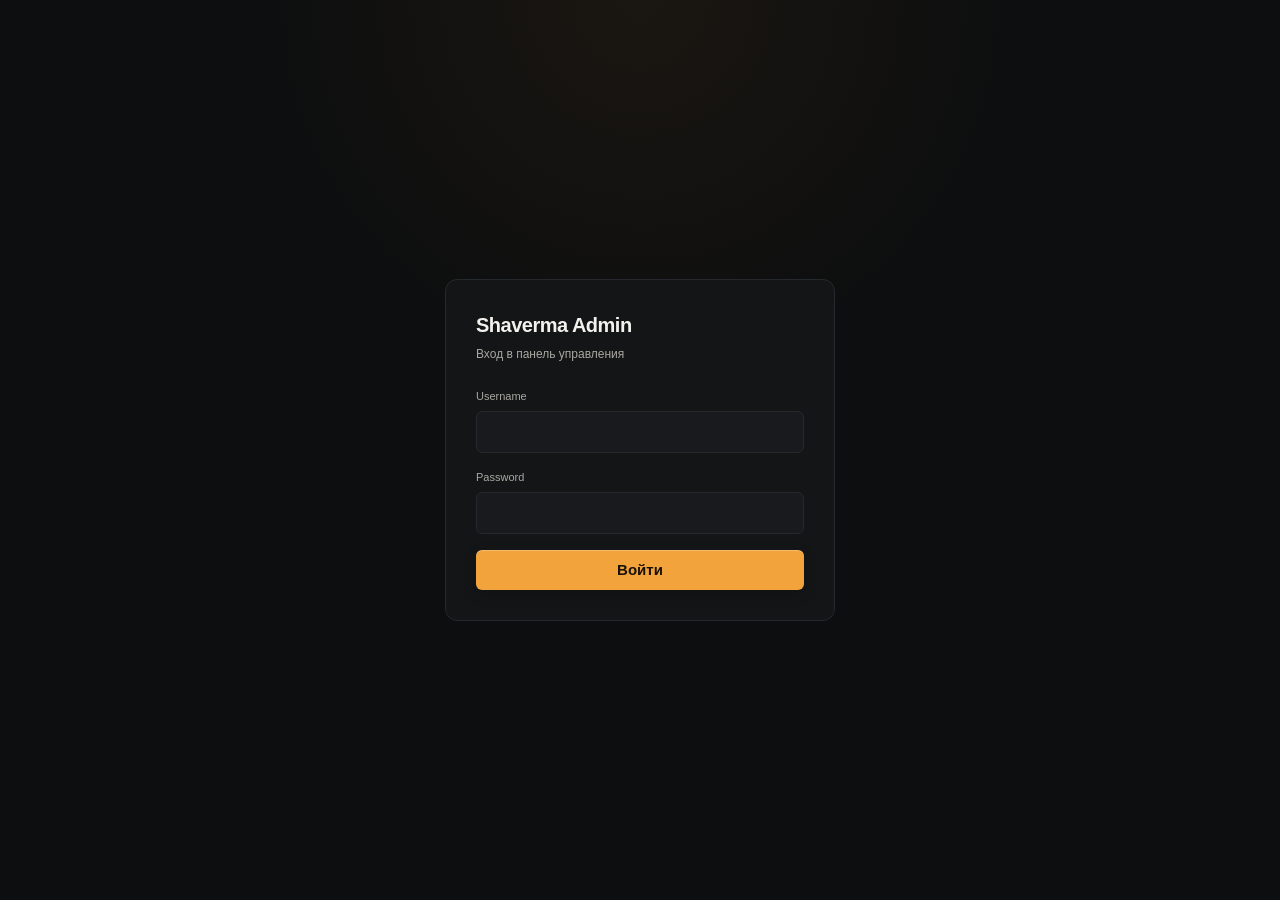
<file: frontend/index.html>
<!doctype html>
<html lang="ru">
<head>
  <meta charset="utf-8" />
  <meta name="viewport" content="width=device-width, initial-scale=1" />
  <meta name="color-scheme" content="dark" />
  <title>Shaverma Admin — Обзор</title>
  <link rel="stylesheet" href="css/style.css" />
</head>
<body class="app-body">
  <a class="skip-link" href="#main-content">Перейти к содержимому</a>

  <div class="app-shell">
    <button class="sidebar-backdrop" id="sidebar-backdrop" type="button" aria-label="Закрыть меню"></button>

    <aside class="sidebar" id="app-sidebar" aria-label="Основная навигация">
      <div class="brand">
        <span class="brand-mark" aria-hidden="true">S</span>
        <span class="brand-copy">
          <strong>Shaverma</strong>
          <span>Control center</span>
        </span>
      </div>

      <nav class="sidebar-nav">
        <p class="nav-label">Управление</p>
        <a class="nav-item active" href="index.html" aria-current="page">
          <span data-icon="dashboard"></span>
          <span class="nav-text">Обзор</span>
        </a>
        <a class="nav-item" href="business.html">
          <span data-icon="chart"></span>
          <span class="nav-text">Бизнес</span>
        </a>
        <a class="nav-item" href="#services-section">
          <span data-icon="store"></span>
          <span class="nav-text">Заведения</span>
        </a>
        <a class="nav-item" href="new-service.html">
          <span data-icon="plus"></span>
          <span class="nav-text">Новое заведение</span>
        </a>

        <p class="nav-label nav-label-secondary">Система</p>
        <span class="nav-item disabled" aria-disabled="true" title="Backend хранит аудит, но пока не предоставляет endpoint для чтения">
          <span data-icon="terminal"></span>
          <span class="nav-text">Журнал действий</span>
          <span class="nav-soon">Скоро</span>
        </span>
      </nav>

      <div class="sidebar-footer">
        <div class="environment-row">
          <span class="environment-dot" aria-hidden="true"></span>
          <span class="nav-text" id="environment-label">Рабочий контур</span>
        </div>
        <div class="account-row">
          <span class="avatar" aria-hidden="true">A</span>
          <span class="account-copy nav-text">
            <strong id="current-username">…</strong>
            <span>Администратор</span>
          </span>
          <button class="icon-button" id="logout-button" type="button" aria-label="Выйти">
            <span data-icon="logOut"></span>
          </button>
        </div>
      </div>
    </aside>

    <main class="app-main" id="main-content">
      <header class="page-header">
        <div class="page-heading-row">
          <button class="icon-button mobile-menu-button" id="mobile-menu-button" type="button" aria-label="Открыть меню" aria-controls="app-sidebar" aria-expanded="false">
            <span data-icon="menu"></span>
          </button>
          <div class="page-heading">
            <p class="eyebrow">Операционный центр</p>
            <h1>Обзор заведений</h1>
            <p>Состояние управляемых сервисов и быстрые инфраструктурные действия.</p>
          </div>
        </div>
        <div class="header-actions">
          <button class="button secondary" id="refresh-button" type="button">
            <span data-icon="refresh"></span>
            Обновить
          </button>
          <button class="button secondary" id="check-all-button" type="button" title="Проверить статус systemd-служб всех сервисов">
            <span data-icon="server"></span>
            Проверить службы
          </button>
          <a class="button primary" href="new-service.html">
            <span data-icon="plus"></span>
            Новое заведение
          </a>
        </div>
      </header>

      <div class="alert error-alert hidden" id="app-error" role="alert">
        <span class="alert-icon" data-icon="alert"></span>
        <div>
          <strong>Не удалось загрузить данные</strong>
          <p id="app-error-message"></p>
        </div>
        <button class="button ghost compact" id="error-retry-button" type="button">Повторить</button>
      </div>

      <section class="metrics-grid" aria-label="Сводка по заведениям">
        <article class="metric-card reveal-item">
          <div class="metric-topline">
            <span class="metric-icon" data-icon="store"></span>
            <span class="metric-context">В управлении</span>
          </div>
          <strong class="metric-value skeleton-text" id="metric-total">—</strong>
          <p>Всего сервисов с настроенным <code>system_name</code></p>
        </article>
        <article class="metric-card reveal-item">
          <div class="metric-topline">
            <span class="metric-icon success" data-icon="activity"></span>
            <span class="metric-context">По данным БД</span>
          </div>
          <strong class="metric-value skeleton-text" id="metric-active">—</strong>
          <p>Отмечены как активные</p>
        </article>
        <article class="metric-card reveal-item">
          <div class="metric-topline">
            <span class="metric-icon neutral" data-icon="power"></span>
            <span class="metric-context">Остановлены</span>
          </div>
          <strong class="metric-value skeleton-text" id="metric-inactive">—</strong>
          <p>Неактивны или остановлены</p>
        </article>
        <article class="metric-card reveal-item">
          <div class="metric-topline">
            <span class="metric-icon warning" data-icon="alert"></span>
            <span class="metric-context">Требуют внимания</span>
          </div>
          <strong class="metric-value skeleton-text" id="metric-unchecked">—</strong>
          <p>Live-статус ещё не проверен</p>
        </article>
      </section>

      <section class="overview-grid">
        <article class="panel distribution-panel reveal-item">
          <div class="panel-heading">
            <div>
              <p class="eyebrow">Распределение</p>
              <h2>Операционное состояние</h2>
            </div>
            <span class="panel-meta" id="distribution-total">0 сервисов</span>
          </div>
          <div class="distribution-track" aria-hidden="true">
            <span class="distribution-active" id="distribution-active-bar"></span>
            <span class="distribution-inactive" id="distribution-inactive-bar"></span>
          </div>
          <div class="distribution-legend">
            <div>
              <span class="legend-dot active"></span>
              <span>Активны</span>
              <strong id="distribution-active-count">0</strong>
            </div>
            <div>
              <span class="legend-dot inactive"></span>
              <span>Остановлены</span>
              <strong id="distribution-inactive-count">0</strong>
            </div>
          </div>
        </article>

        <article class="panel readiness-panel reveal-item">
          <div class="panel-heading">
            <div>
              <p class="eyebrow">Контур управления</p>
              <h2>Готовность инфраструктуры</h2>
            </div>
            <span class="metric-icon" data-icon="server"></span>
          </div>
          <dl class="readiness-list">
            <div>
              <dt>Валидные systemd-юниты</dt>
              <dd id="readiness-valid-units">—</dd>
            </div>
            <div>
              <dt>Статус проверен в сессии</dt>
              <dd id="readiness-checked">—</dd>
            </div>
            <div>
              <dt>Некорректные идентификаторы</dt>
              <dd id="readiness-invalid-units">—</dd>
            </div>
          </dl>
        </article>
      </section>

      <section class="panel services-panel reveal-item" id="services-section">
        <div class="section-toolbar">
          <div>
            <p class="eyebrow">Управляемые контуры</p>
            <div class="section-title-line">
              <h2>Заведения</h2>
              <span class="count-chip" id="services-count">0</span>
            </div>
          </div>
          <div class="table-filters" aria-label="Фильтры заведений">
            <label class="search-field">
              <span class="sr-only">Поиск заведений</span>
              <span data-icon="search"></span>
              <input id="service-search" type="search" placeholder="Название или system_name" autocomplete="off" />
            </label>
            <label class="select-field">
              <span class="sr-only">Фильтр по статусу</span>
              <select id="status-filter">
                <option value="all">Все состояния</option>
                <option value="active">Активные</option>
                <option value="inactive">Остановленные</option>
                <option value="unchecked">Не проверены</option>
              </select>
              <span data-icon="chevronDown"></span>
            </label>
          </div>
        </div>

        <div class="table-state" id="services-loading" aria-live="polite">
          <div class="table-skeleton-row"></div>
          <div class="table-skeleton-row"></div>
          <div class="table-skeleton-row"></div>
        </div>

        <div class="empty-state hidden" id="services-empty">
          <span class="empty-icon" data-icon="store"></span>
          <h3>Заведений пока нет</h3>
          <p id="services-empty-copy">Создайте первый сервис, чтобы начать управление.</p>
          <a class="button secondary" href="new-service.html">Добавить заведение</a>
        </div>

        <div class="table-wrap hidden" id="services-table-wrap">
          <table class="data-table" id="services-table">
            <thead>
              <tr>
                <th scope="col">Заведение</th>
                <th scope="col">Системное имя</th>
                <th scope="col">Systemd-юнит</th>
                <th scope="col">Состояние</th>
                <th scope="col"><span class="sr-only">Действия</span></th>
              </tr>
            </thead>
            <tbody id="services-body"></tbody>
          </table>
          <p class="table-scroll-hint" aria-hidden="true">Проведите влево, чтобы увидеть действия</p>
        </div>
        <div class="mobile-services-list hidden" id="mobile-services-list" aria-label="Список заведений"></div>
      </section>
    </main>
  </div>

  <dialog class="app-dialog" id="action-dialog" aria-labelledby="dialog-title" aria-describedby="dialog-copy">
    <form method="dialog">
      <div class="dialog-icon" data-icon="power"></div>
      <div class="dialog-content">
        <p class="eyebrow">Подтверждение действия</p>
        <h2 id="dialog-title">Остановить сервис?</h2>
        <p id="dialog-copy">Сервис перестанет отвечать до следующего запуска.</p>
      </div>
      <div class="dialog-actions">
        <button class="button secondary" type="submit" value="cancel">Отмена</button>
        <button class="button danger" id="dialog-confirm-button" type="submit" value="confirm">Остановить</button>
      </div>
    </form>
  </dialog>

  <script src="js/local-demo.js"></script>
  <script src="js/config.js"></script>
  <script src="js/icons.js"></script>
  <script src="js/app.js"></script>
</body>
</html>
</file>
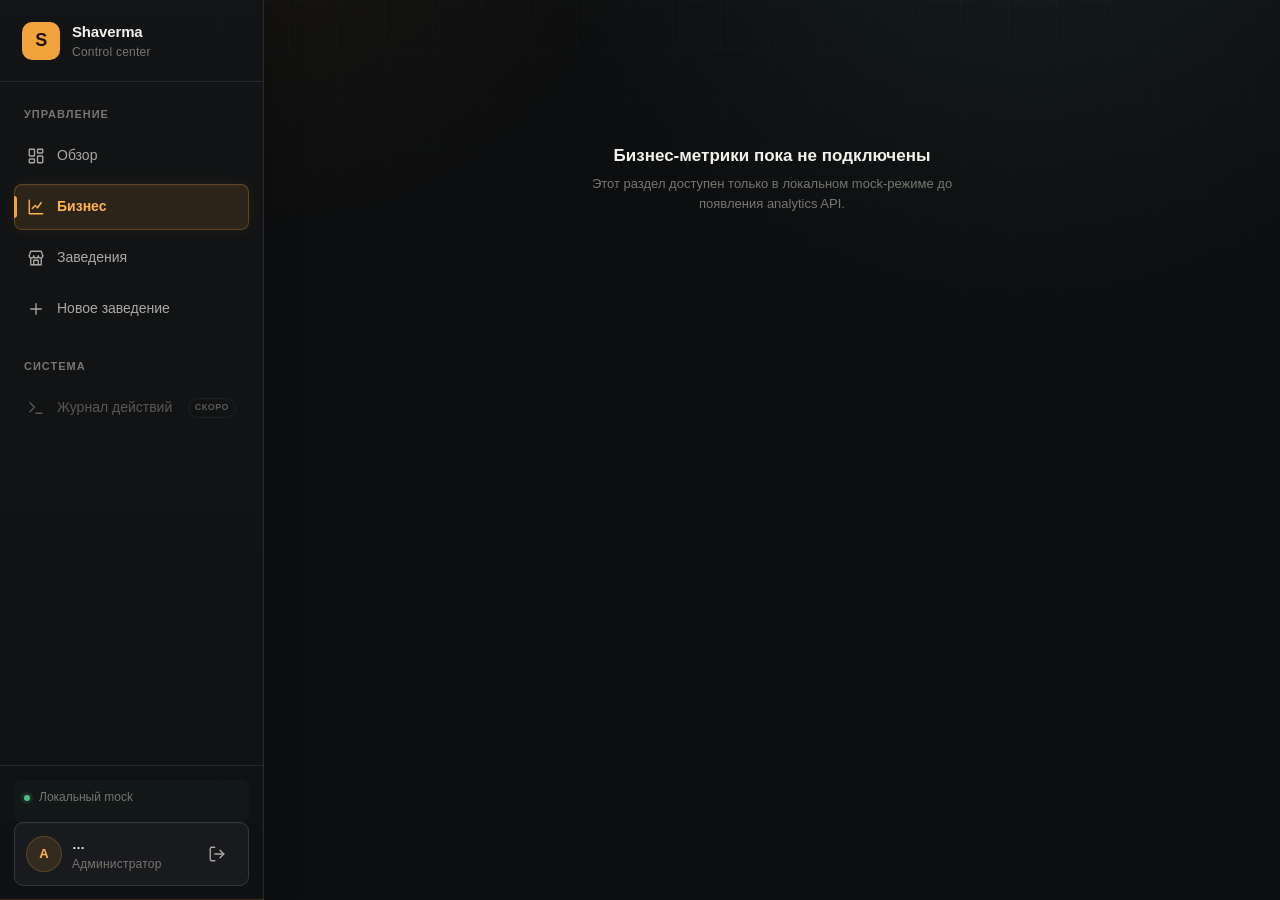
<file: frontend/business.html>
<!doctype html>
<html lang="ru">
<head>
  <meta charset="utf-8" />
  <meta name="viewport" content="width=device-width, initial-scale=1" />
  <meta name="color-scheme" content="dark" />
  <title>Shaverma Admin — Бизнес</title>
  <link rel="stylesheet" href="css/style.css" />
</head>
<body class="app-body business-body">
  <a class="skip-link" href="#main-content">Перейти к содержимому</a>
  <div class="app-shell">
    <button class="sidebar-backdrop" id="sidebar-backdrop" type="button" aria-label="Закрыть меню"></button>
    <aside class="sidebar" id="app-sidebar" aria-label="Основная навигация">
      <div class="brand"><span class="brand-mark" aria-hidden="true">S</span><span class="brand-copy"><strong>Shaverma</strong><span>Control center</span></span></div>
      <nav class="sidebar-nav">
        <p class="nav-label">Управление</p>
        <a class="nav-item" href="index.html"><span data-icon="dashboard"></span><span class="nav-text">Обзор</span></a>
        <a class="nav-item active" href="business.html" aria-current="page"><span data-icon="chart"></span><span class="nav-text">Бизнес</span></a>
        <a class="nav-item" href="index.html#services-section"><span data-icon="store"></span><span class="nav-text">Заведения</span></a>
        <a class="nav-item" href="new-service.html"><span data-icon="plus"></span><span class="nav-text">Новое заведение</span></a>
        <p class="nav-label nav-label-secondary">Система</p>
        <span class="nav-item disabled" aria-disabled="true" title="Появится с endpoint для чтения аудита"><span data-icon="terminal"></span><span class="nav-text">Журнал действий</span><span class="nav-soon">Скоро</span></span>
      </nav>
      <div class="sidebar-footer"><div class="environment-row"><span class="environment-dot" aria-hidden="true"></span><span class="nav-text">Локальный mock</span></div><div class="account-row"><span class="avatar" aria-hidden="true">A</span><span class="account-copy nav-text"><strong id="current-username">…</strong><span>Администратор</span></span><button class="icon-button" id="logout-button" type="button" aria-label="Выйти"><span data-icon="logOut"></span></button></div></div>
    </aside>

    <main class="app-main business-main" id="main-content">
      <header class="page-header business-header">
        <div class="page-heading-row"><button class="icon-button mobile-menu-button" id="mobile-menu-button" type="button" aria-label="Открыть меню" aria-controls="app-sidebar" aria-expanded="false"><span data-icon="menu"></span></button><div class="page-heading"><p class="eyebrow">Клиентский мониторинг</p><h1>Эффективность точек клиентов</h1><p>Сравнивайте оборот, поток заказов и доставки по заведениям клиентов. Это техническая аналитика, а не выручка Shaverma.</p></div></div>
        <span class="demo-badge"><span></span>Локальный mock · данные клиентов</span>
      </header>

      <section class="business-filters panel" aria-label="Фильтры бизнес-показателей">
        <div class="period-switch" role="group" aria-label="Период">
          <button class="is-active" type="button" data-period="today">Сегодня</button>
          <button type="button" data-period="week">Неделя</button>
          <button type="button" data-period="month">Месяц</button>
        </div>
        <label class="select-field business-store-filter"><span class="sr-only">Клиентская точка</span><select id="business-store"><option value="all">Все клиентские точки</option></select><span data-icon="chevronDown"></span></label>
      </section>

      <section class="business-kpis" aria-label="Главные показатели">
        <article class="business-kpi orders"><span class="business-kpi-icon" data-icon="activity"></span><p>Заказов</p><strong id="metric-orders">—</strong><small id="metric-orders-note">За выбранный период</small></article>
        <article class="business-kpi turnover"><span class="business-kpi-icon" data-icon="chart"></span><p>Оборот клиентов</p><strong id="metric-turnover">—</strong><small id="metric-turnover-note">Не является нашей выручкой</small></article>
        <article class="business-kpi active"><span class="business-kpi-icon" data-icon="power"></span><p>Активных</p><strong id="metric-active-orders">—</strong><small>Заказов в работе сейчас</small></article>
        <article class="business-kpi average"><span class="business-kpi-icon" data-icon="store"></span><p>Средний чек точки</p><strong id="metric-average-check">—</strong><small>По заказам за период</small></article>
      </section>

      <section class="business-grid-top">
        <article class="panel business-chart-panel"><div class="business-panel-heading"><div><p class="eyebrow">Динамика</p><h2>Оборот клиентских точек</h2></div><strong id="turnover-total">—</strong></div><div class="turnover-bars" id="turnover-bars" aria-label="Динамика оборота клиентских точек"></div><div class="business-chart-foot"><span>Начало периода</span><span>Текущий момент</span></div></article>
        <article class="panel order-flow-panel"><div class="business-panel-heading"><div><p class="eyebrow">В работе</p><h2>Поток заказов</h2></div><span class="count-chip" id="active-flow-count">—</span></div><div class="order-flow-list" id="order-flow-list"></div></article>
      </section>

      <section class="business-grid-bottom">
        <article class="panel business-stores-panel"><div class="business-panel-heading"><div><p class="eyebrow">Рейтинг точек</p><h2>Сравнение клиентских заведений</h2></div><span class="panel-meta" id="stores-open-copy">—</span></div><p class="business-panel-description">Ранжирование по обороту за выбранный период. Данные принадлежат клиентам и используются только для технического мониторинга.</p><div class="business-store-list" id="business-store-list"></div></article>
        <div class="business-side-stack">
          <article class="panel business-delivery-panel"><div class="business-panel-heading"><div><p class="eyebrow">Канал заказов</p><h2>Доставки клиентов</h2></div><span class="panel-meta" id="delivery-stores-copy">—</span></div><div class="delivery-summary"><div><strong id="delivery-orders">—</strong><span>заказов с доставкой</span></div><div><strong id="delivery-turnover">—</strong><span>оборот доставки</span></div></div><div class="delivery-store-list" id="delivery-store-list"></div></article>
          <article class="panel business-attention-panel"><p class="eyebrow">Операционный фокус</p><h2>Требуют внимания</h2><div class="attention-stat"><strong id="attention-tasks">—</strong><span>активных задач у кухни и персонала</span></div><div class="attention-stat muted"><strong id="attention-cancelled">—</strong><span>отменённых заказов за период</span></div><p class="business-note">Локальный прототип: текущий backend пока не содержит analytics API. При подключении будут отображаться только данные, которые он реально отдаёт.</p></article>
        </div>
      </section>
    </main>
  </div>
  <script src="js/local-demo.js"></script>
  <script src="js/config.js"></script>
  <script src="js/icons.js"></script>
  <script src="js/business-demo.js"></script>
  <script src="js/business.js"></script>
</body>
</html>
</file>
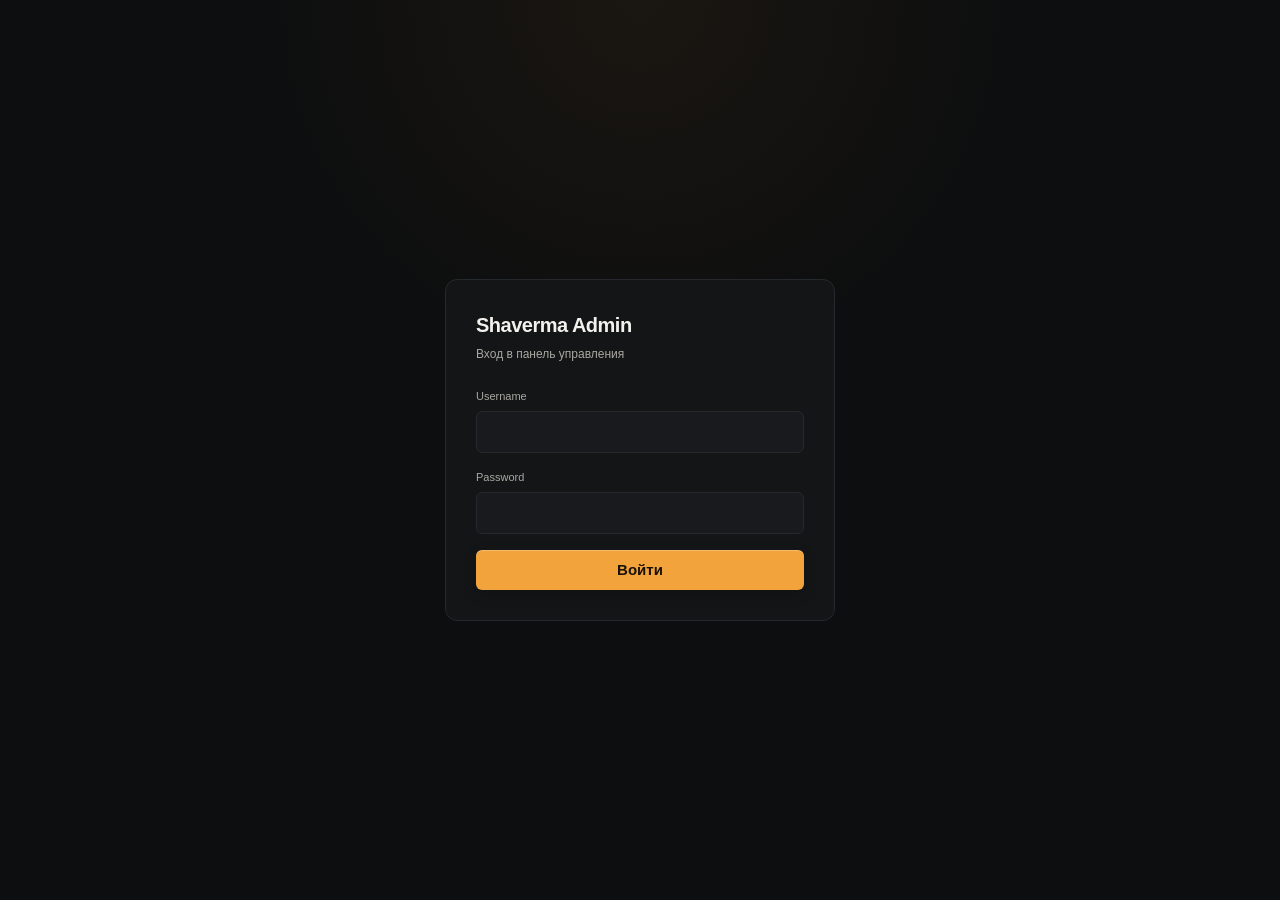
<file: frontend/login.html>
<!doctype html>
<html lang="ru">
<head>
  <meta charset="utf-8" />
  <meta name="viewport" content="width=device-width, initial-scale=1" />
  <title>Shaverma Admin — Login</title>
  <link rel="stylesheet" href="css/style.css" />
</head>
<body class="auth-body">
  <div class="card">
    <h1>Shaverma Admin</h1>
    <p class="subtitle">Вход в панель управления</p>
    <p id="local-demo-note" class="local-demo-note hidden" role="note"></p>

    <section id="step-1" class="step active">
      <div id="password-error" class="error"></div>
      <form id="password-form">
        <label for="username">Username</label>
        <input type="text" id="username" name="username" autocomplete="username" required />

        <label for="password">Password</label>
        <input type="password" id="password" name="password" autocomplete="current-password" required />

        <button type="submit">Войти</button>
      </form>
    </section>

    <section id="step-2" class="step">
      <div id="otp-error" class="error"></div>
      <form id="otp-form">
        <label for="otp-code">Код из Telegram</label>
        <input type="text" id="otp-code" name="otp-code" inputmode="numeric" autocomplete="one-time-code" required />
        <p id="otp-hint" class="hint"></p>

        <button type="submit">Подтвердить</button>
        <button type="button" id="back-button" class="secondary">Назад</button>
      </form>
    </section>
  </div>

  <script src="js/local-demo.js"></script>
  <script src="js/config.js"></script>
  <script src="js/login.js"></script>
</body>
</html>
</file>
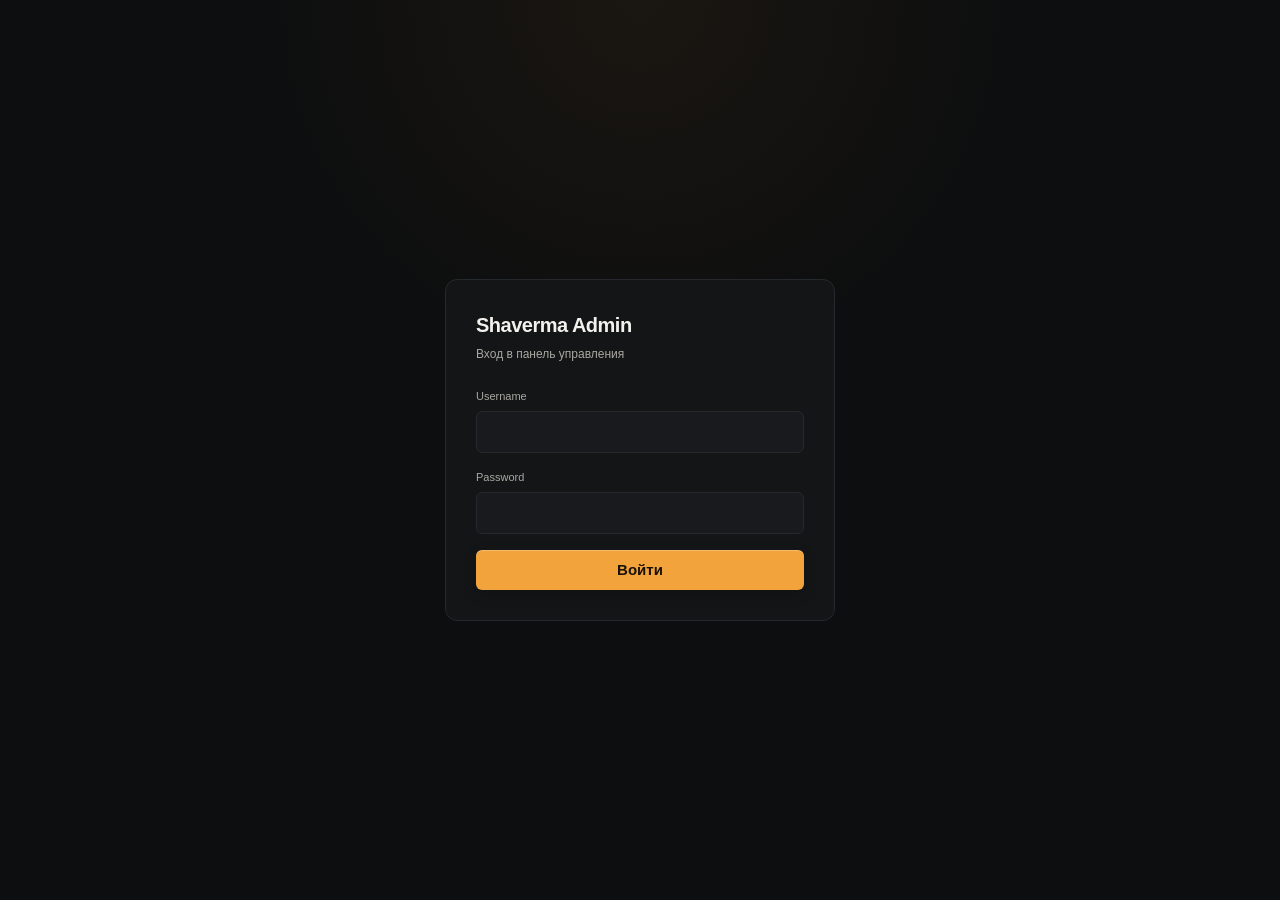
<file: frontend/new-service.html>
<!doctype html>
<html lang="ru">
<head>
  <meta charset="utf-8" />
  <meta name="viewport" content="width=device-width, initial-scale=1" />
  <meta name="color-scheme" content="dark" />
  <title>Shaverma Admin — новый сервис</title>
  <link rel="stylesheet" href="css/style.css" />
</head>
<body class="provision-body">
  <main class="provision-shell">
    <header class="provision-header">
      <div>
        <a class="back-link provision-back" href="index.html"><span data-icon="arrowRight" data-icon-class="icon icon-small"></span>К заведениям</a>
        <p class="eyebrow">Shaverma Control Center</p>
        <h1>Новое заведение</h1>
      </div>
      <div class="provision-account"><span>Администратор <strong id="current-username">…</strong></span><button id="logout-button" class="button secondary" type="button">Выйти</button></div>
    </header>

    <div id="app-error" class="provision-error hidden" role="alert"></div>

    <section class="provision-intro" id="wizard-intro">
      <p>Настройте данные сервиса, а после создания проведите его через реальные этапы подготовки инфраструктуры.</p>
      <ol class="wizard-progress" aria-label="Этапы создания сервиса">
        <li class="active" data-progress-step="1"><span>01</span><strong>Основные данные</strong></li>
        <li data-progress-step="2"><span>02</span><strong>Каналы</strong></li>
        <li data-progress-step="3"><span>03</span><strong>Настройки</strong></li>
        <li data-progress-step="4"><span>04</span><strong>Создание</strong></li>
      </ol>
    </section>

    <div class="provision-layout">
      <section class="provision-workspace" aria-live="polite">
        <form id="create-form" novalidate>
          <section class="wizard-screen active" data-wizard-step="1">
            <div class="wizard-screen-heading"><p class="eyebrow">Шаг 01</p><h2>Основные данные</h2><p>Это имя увидят администраторы, а системное имя станет идентификатором инфраструктуры.</p></div>
            <div class="wizard-fields">
              <div class="field-group"><label for="f-name">Название заведения</label><p>Понятное название для списка заведений.</p><input type="text" id="f-name" required autocomplete="organization" placeholder="Например, Шаверма на Петроградке" /></div>
              <div class="field-group"><label for="f-label">Домен</label><p>Только поддомен — без <code>https://</code> и зоны.</p><input type="text" id="f-label" required autocapitalize="off" autocomplete="off" placeholder="petrogradka" /><span class="field-helper" id="url-preview">Адрес появится здесь</span></div>
              <div class="field-group"><label for="f-system-name">Системное имя</label><p>Используется в директориях, systemd-юнитах и конфигурации.</p><input class="technical-input" type="text" id="f-system-name" required autocapitalize="off" autocomplete="off" placeholder="petrogradka" /></div>
            </div>
            <label class="toggle-row"><span><strong>Сервис активен</strong><small>После запуска его можно будет включать и останавливать из панели.</small></span><input type="checkbox" id="f-is-active" checked /><span class="toggle-control" aria-hidden="true"></span></label>
            <div class="wizard-actions"><span class="wizard-step-caption">1 из 4</span><button class="button primary wizard-next" type="button" data-step-target="2">Продолжить <span data-icon="arrowRight" data-icon-class="icon icon-small"></span></button></div>
          </section>

          <section class="wizard-screen" data-wizard-step="2" hidden>
            <div class="wizard-screen-heading"><p class="eyebrow">Шаг 02</p><h2>Каналы</h2><p>Выберите каналы, которые должны быть доступны для нового заведения.</p></div>
            <div class="toggle-stack">
              <label class="toggle-row channel-toggle"><span><strong>Telegram</strong><small>Подключить канал Telegram к создаваемому сервису.</small></span><input type="checkbox" id="f-channel-telegram" checked /><span class="toggle-control" aria-hidden="true"></span></label>
              <label class="toggle-row channel-toggle"><span><strong>MAX</strong><small>Подключить канал MAX к создаваемому сервису.</small></span><input type="checkbox" id="f-channel-max" checked /><span class="toggle-control" aria-hidden="true"></span></label>
            </div>
            <div class="wizard-actions split-actions"><button class="button ghost wizard-back" type="button" data-step-target="1">Назад</button><button class="button primary wizard-next" type="button" data-step-target="3">Продолжить <span data-icon="arrowRight" data-icon-class="icon icon-small"></span></button></div>
          </section>

          <section class="wizard-screen" data-wizard-step="3" hidden>
            <div class="wizard-screen-heading"><p class="eyebrow">Шаг 03</p><h2>Дополнительные настройки</h2><p>Их можно не заполнять, если ключи для интеграции сейчас не нужны.</p></div>
            <details class="advanced-settings" id="advanced-settings"><summary><span><strong>Дополнительные настройки</strong><small>Ключи входа для интеграций</small></span><span data-icon="chevronDown" data-icon-class="icon"></span></summary><div class="advanced-settings-content wizard-fields"><div class="field-group"><label for="f-bot-entry-key">bot_entry_key</label><p>Необязательный ключ для bot entry.</p><input class="technical-input" type="text" id="f-bot-entry-key" autocomplete="off" /></div><div class="field-group"><label for="f-client-bot-entry-key">client_bot_entry_key</label><p>Необязательный ключ для client bot entry.</p><input class="technical-input" type="text" id="f-client-bot-entry-key" autocomplete="off" /></div></div></details>
            <div class="wizard-actions split-actions"><button class="button ghost wizard-back" type="button" data-step-target="2">Назад</button><button class="button primary wizard-next" type="button" data-step-target="4">Продолжить <span data-icon="arrowRight" data-icon-class="icon icon-small"></span></button></div>
          </section>

          <section class="wizard-screen" data-wizard-step="4" hidden>
            <div class="wizard-screen-heading"><p class="eyebrow">Шаг 04</p><h2>Проверка и создание</h2><p>Проверьте данные. После этого появится запись сервиса и откроется реальный процесс подготовки.</p></div>
            <div class="creation-summary" id="creation-summary"><div><span>Название</span><strong id="summary-name">—</strong></div><div><span>Домен</span><strong id="summary-domain">—</strong></div><div><span>system_name</span><code id="summary-system-name">—</code></div><div><span>Каналы</span><strong id="summary-channels">—</strong></div><div><span>Статус</span><strong id="summary-active">Активен</strong></div></div>
            <div class="wizard-actions split-actions"><button class="button ghost wizard-back" type="button" data-step-target="3">Назад</button><button class="button primary create-service-button" type="submit" id="create-button"><span data-icon="plus" data-icon-class="icon icon-small"></span>Создать сервис</button></div>
          </section>
        </form>

        <section class="provisioning-stage hidden" id="step-wizard">
          <div class="wizard-screen-heading"><p class="eyebrow">Сервис создан</p><h2>Подготовка инфраструктуры</h2><p>Каждый шаг запускает существующую операцию backend и обновляет статус по факту.</p></div>
          <div class="provision-service-line"><span class="service-avatar" id="provision-avatar">S</span><div><strong id="provision-name">Новый сервис</strong><code id="provision-system-name">—</code></div><span class="status-chip success"><span class="status-dot" aria-hidden="true"></span>Запись создана</span></div>
          <div class="provision-timeline" id="provision-timeline">
            <article class="provision-item done" data-provision-key="record"><span class="provision-marker" data-provision-marker="record" data-icon="check"></span><div><strong>Запись создана</strong><small>Сервис зарегистрирован в панели.</small></div></article>
            <article class="provision-item" id="step-dirs" data-provision-key="dirs"><span class="provision-marker" data-provision-marker="dirs">01</span><div><strong>Директории подготовлены</strong><small>Создаёт рабочую структуру нового сервиса.</small><button type="button" id="dirs-button" class="button secondary">Подготовить директории</button></div></article>
            <article class="provision-item" id="step-upload" data-provision-key="backend_uploaded"><span class="provision-marker" data-provision-marker="backend_uploaded">02</span><div><strong>Backend</strong><small>Загрузите zip с папками <code>frontend/</code> и <code>backend/</code>.</small><div class="upload-controls"><input type="file" id="upload-file" accept=".zip" /><button type="button" id="upload-button" class="button secondary">Загрузить код</button></div></div></article>
            <article class="provision-item" id="step-env" data-provision-key="env_generated"><span class="provision-marker" data-provision-marker="env_generated">03</span><div><strong>Environment</strong><small>Генерирует <code>.env</code>, базу данных и системные секреты.</small><details class="provision-config" open><summary>Параметры окружения <span data-icon="chevronDown" data-icon-class="icon icon-small"></span></summary><div class="provision-config-content"><div class="wizard-fields compact-fields"><div class="field-group"><label for="f-database-name">Имя базы данных MySQL</label><input class="technical-input" type="text" id="f-database-name" placeholder="system_name" /></div><div class="field-group"><label for="f-database-user">Пользователь БД</label><input class="technical-input" type="text" id="f-database-user" placeholder="system_name" /></div></div><label class="toggle-row compact-toggle"><span><strong>YooKassa: рекуррентные платежи</strong><small>Включите, если эта интеграция нужна сразу.</small></span><input type="checkbox" id="f-yookassa-recurring" /><span class="toggle-control" aria-hidden="true"></span></label><div class="wizard-fields compact-fields"><div class="field-group"><label for="f-yookassa-shop-id">YooKassa shop_id</label><input type="text" id="f-yookassa-shop-id" autocomplete="off" /></div><div class="field-group"><label for="f-yookassa-secret-key">YooKassa secret_key</label><input type="password" id="f-yookassa-secret-key" autocomplete="off" /></div></div><label class="toggle-row compact-toggle"><span><strong>Локальный Telegram Web SDK</strong><small>Копировать telegram-web-app.js в public/ перед каждой сборкой frontend.</small></span><input type="checkbox" id="f-telegram-web-app-local-sdk" checked /><span class="toggle-control" aria-hidden="true"></span></label></div></details><button type="button" id="env-button" class="button secondary">Сгенерировать .env</button><p class="step-hint" id="env-hint"></p></div></article>
            <article class="provision-item" id="step-frontend" data-provision-key="frontend_built"><span class="provision-marker" data-provision-marker="frontend_built">04</span><div><strong>Frontend</strong><small>Собирает и устанавливает интерфейс сервиса.</small><button type="button" id="frontend-button" class="button secondary">Собрать frontend</button></div></article>
            <article class="provision-item" id="step-nginx" data-provision-key="nginx"><span class="provision-marker" data-provision-marker="nginx">05</span><div><strong>Nginx</strong><small>Создаёт и проверяет конфигурацию домена.</small><button type="button" id="nginx-button" class="button secondary">Настроить nginx</button><p class="step-hint" id="nginx-hint"></p></div></article>
            <article class="provision-item" id="step-systemd" data-provision-key="systemd"><span class="provision-marker" data-provision-marker="systemd">06</span><div><strong>Systemd</strong><small>Создаёт backend-юнит и запускает сервис.</small><div class="inline-control"><input class="technical-input" type="number" id="f-port" placeholder="Порт" inputmode="numeric" /><button type="button" id="systemd-button" class="button primary">Запустить сервис</button></div></div></article>
          </div>
          <button type="button" id="refresh-status-button" class="button ghost refresh-provisioning"><span data-icon="refresh" data-icon-class="icon icon-small"></span>Обновить статус</button>
        </section>

        <section class="provision-success hidden" id="success-stage"><span class="success-icon" data-icon="check"></span><p class="eyebrow">Готово</p><h2>Сервис готов</h2><p>Все реальные этапы provisioning завершены. Сервис можно открыть или найти в общем списке.</p><div class="success-summary"><strong id="success-name">Новый сервис</strong><code id="success-domain">—</code></div><div class="success-actions"><a id="success-service-link" class="button primary" href="#" target="_blank" rel="noopener">Открыть сервис</a><a class="button secondary" href="index.html#services-section">Перейти к заведению</a><a class="button ghost" href="new-service.html">Создать ещё один</a></div>
          <div class="seed-embed" id="seed-panel">
            <div class="wizard-screen-heading"><p class="eyebrow">Опционально</p><h2>Заполнение БД (seed)</h2></div>
            <p class="hint" id="seed-empty-hint">
              В <code>backend/app/seed/</code> не найдено ни одной пары скриптов
              (<code>seed_data*.py</code> + <code>seed_db*.py</code>) -- можно пропустить этот шаг.
            </p>
            <div id="seed-controls" class="hidden">
              <p class="hint">
                Отредактируйте данные ниже (raw-текст файла <code>seed_data</code>), сохраните, затем
                запустите заполнение. Скрипт сам решает, безопасно ли запускать его повторно.
              </p>
              <div class="upload-controls seed-pair-row">
                <label for="seed-pair-select">Пара скриптов:</label>
                <select id="seed-pair-select"></select>
              </div>
              <textarea id="seed-data-editor" class="seed-data-editor" spellcheck="false"></textarea>
              <div class="env-toolbar">
                <button type="button" id="seed-save-button" class="button secondary">Сохранить данные</button>
                <button type="button" id="seed-run-button" class="button primary">Запустить заполнение</button>
              </div>
              <p class="hint" id="seed-save-status"></p>
              <pre class="seed-run-output hidden" id="seed-run-output"></pre>
            </div>
          </div>
        </section>
      </section>

      <aside class="service-preview"><details id="preview-details" open><summary><span>Предпросмотр сервиса</span><span data-icon="chevronDown" data-icon-class="icon"></span></summary><div class="service-preview-content"><p class="eyebrow">Будущее заведение</p><div class="preview-identity"><span class="service-avatar" id="preview-avatar">S</span><div><strong id="preview-name">Название заведения</strong><span id="preview-active">Активен после запуска</span></div></div><dl class="preview-list"><div><dt>Домен</dt><dd id="preview-domain">Появится после ввода</dd></div><div><dt>system_name</dt><dd><code id="preview-system-name">—</code></dd></div><div><dt>Telegram</dt><dd id="preview-telegram">Подключён</dd></div><div><dt>MAX</dt><dd id="preview-max">Подключён</dd></div></dl><p class="preview-note">Сначала создаётся запись сервиса, затем вы запускаете реальные этапы подготовки инфраструктуры.</p></div></details></aside>
    </div>
  </main>

  <script src="js/local-demo.js"></script>
  <script src="js/config.js"></script>
  <script src="js/icons.js"></script>
  <script src="js/new-service.js"></script>
</body>
</html>
</file>
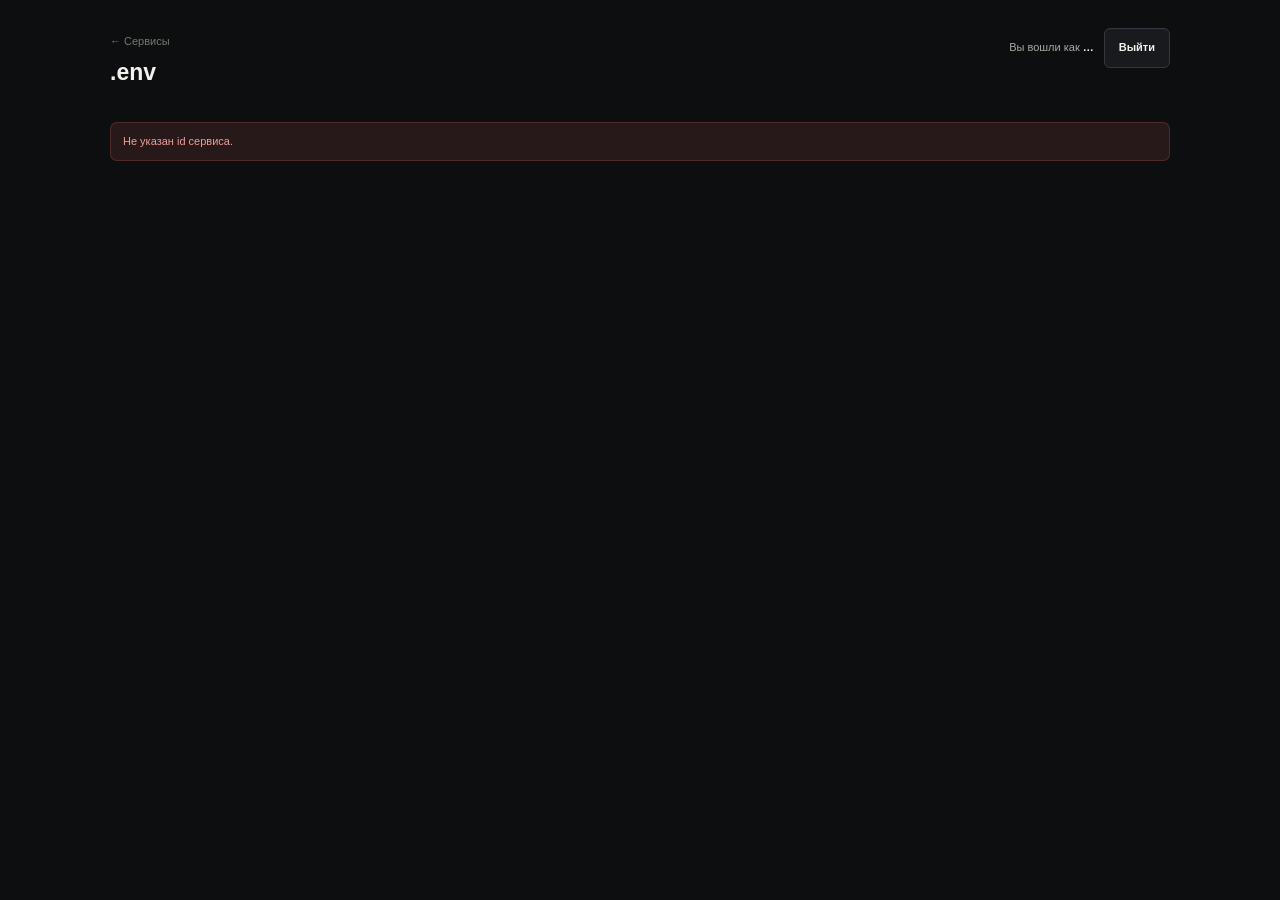
<file: frontend/service-env.html>
<!doctype html>
<html lang="ru">
<head>
  <meta charset="utf-8" />
  <meta name="viewport" content="width=device-width, initial-scale=1" />
  <title>Shaverma Admin — .env</title>
  <link rel="stylesheet" href="css/style.css" />
</head>
<body>
  <div class="dashboard">
    <header class="topbar">
      <div>
        <a class="back-link" href="index.html">&larr; Сервисы</a>
        <h1 id="page-title">.env</h1>
        <p class="hint" id="path-hint"></p>
      </div>
      <div class="topbar-right">
        <span>Вы вошли как <span class="username" id="current-username">…</span></span>
        <button id="logout-button" class="secondary">Выйти</button>
      </div>
    </header>

    <div id="app-error" class="error"></div>
    <p id="loading" class="hint">Загрузка…</p>

    <section class="panel hidden" id="env-panel">
      <div class="panel-header">
        <h2>Переменные окружения</h2>
        <label class="reveal-toggle">
          <input type="checkbox" id="reveal-all" />
          Показать значения
        </label>
      </div>

      <table class="services-table" id="env-table">
        <thead>
          <tr>
            <th>Поле</th>
            <th>Значение</th>
            <th></th>
          </tr>
        </thead>
        <tbody id="env-body"></tbody>
      </table>

      <div class="env-toolbar">
        <button type="button" id="add-field-button" class="secondary">+ Добавить поле</button>
        <button type="button" id="save-button">Сохранить</button>
      </div>
    </section>

    <section class="panel hidden" id="update-panel">
      <div class="panel-header">
        <h2>Обновление файлов сервиса</h2>
      </div>
      <p class="hint">
        Загрузите zip с папкой <code>backend/</code>, папкой <code>frontend/</code> (несобранный
        исходный код — будет собран заново) или обеими сразу. Что есть в архиве, то и заменится
        на сервере; остальное (.env, nginx, systemd) не трогается. При обновлении backend служба
        будет перезапущена автоматически.
      </p>
      <div class="upload-controls">
        <input type="file" id="update-file" accept=".zip" />
        <button type="button" id="update-button" class="button secondary">Обновить</button>
      </div>
      <p class="hint" id="update-result"></p>
    </section>

    <section class="panel hidden" id="seed-panel">
      <div class="panel-header">
        <h2>Заполнение БД (seed)</h2>
      </div>
      <p class="hint" id="seed-empty-hint">
        В <code>backend/app/seed/</code> не найдено ни одной пары скриптов
        (<code>seed_data*.py</code> + <code>seed_db*.py</code>).
      </p>
      <div id="seed-controls" class="hidden">
        <p class="hint">
          Отредактируйте данные ниже (raw-текст файла <code>seed_data</code>), сохраните, затем
          запустите заполнение. Скрипт сам решает, безопасно ли запускать его повторно —
          повторный запуск может задублировать данные, если скрипт этого не предусматривает.
        </p>
        <div class="upload-controls seed-pair-row">
          <label for="seed-pair-select">Пара скриптов:</label>
          <select id="seed-pair-select"></select>
        </div>
        <textarea id="seed-data-editor" class="seed-data-editor" spellcheck="false"></textarea>
        <div class="env-toolbar">
          <button type="button" id="seed-save-button" class="secondary">Сохранить данные</button>
          <button type="button" id="seed-run-button">Запустить заполнение</button>
        </div>
        <p class="hint" id="seed-save-status"></p>
        <pre class="seed-run-output hidden" id="seed-run-output"></pre>
      </div>
    </section>
  </div>

  <script src="js/local-demo.js"></script>
  <script src="js/config.js"></script>
  <script src="js/service-env.js"></script>
</body>
</html>
</file>
<file: frontend/css/style.css>
:root {
  color-scheme: dark;
  --bg-canvas: #0d0e0f;
  --bg-sidebar: #101113;
  --surface-1: #131517;
  --surface-2: #181a1d;
  --surface-3: #1e2124;
  --border-subtle: #25282c;
  --border-strong: #34383e;
  --text-primary: #f3f1ec;
  --text-secondary: #aaa8a1;
  --text-muted: #77766f;
  --accent: #f2a33b;
  --accent-hover: #ffb454;
  --accent-pressed: #d98a25;
  --accent-soft: rgba(242, 163, 59, 0.12);
  --on-accent: #1a1208;
  --success: #4fbd82;
  --success-soft: rgba(79, 189, 130, 0.12);
  --danger: #e56b6b;
  --danger-soft: rgba(229, 107, 107, 0.12);
  --warning: #d9a441;
  --warning-soft: rgba(217, 164, 65, 0.12);
  --focus: #f6b85f;
  --sidebar-width: 264px;
  --radius-control: 6px;
  --radius-panel: 10px;
  --shadow-menu: 0 18px 48px rgba(0, 0, 0, 0.42);
  --shadow-surface: 0 12px 30px rgba(0, 0, 0, 0.16);
  --transition-fast: 180ms cubic-bezier(0.2, 0.7, 0.2, 1);
  font-family: Inter, "SF Pro Text", "Segoe UI", Roboto, Helvetica, Arial, sans-serif;
}

* {
  box-sizing: border-box;
}

html {
  min-width: 320px;
  background: var(--bg-canvas);
  scroll-behavior: smooth;
}

body {
  margin: 0;
  min-height: 100vh;
  background: #0d0e0f;
  color: var(--text-primary);
  font-size: 15px;
  line-height: 1.55;
  -webkit-font-smoothing: antialiased;
}

button,
input,
select,
textarea {
  font: inherit;
}

button,
a,
summary,
input,
select {
  -webkit-tap-highlight-color: transparent;
}

button,
summary,
a {
  touch-action: manipulation;
}

a {
  color: inherit;
}

button {
  border: 0;
}

:focus-visible {
  outline: 2px solid var(--focus);
  outline-offset: 2px;
}

::selection {
  background: rgba(242, 163, 59, 0.24);
  color: var(--text-primary);
}

.hidden {
  display: none !important;
}

.sr-only {
  position: absolute;
  width: 1px;
  height: 1px;
  padding: 0;
  margin: -1px;
  overflow: hidden;
  clip: rect(0, 0, 0, 0);
  white-space: nowrap;
  border: 0;
}

.skip-link {
  position: fixed;
  z-index: 1000;
  top: 12px;
  left: 12px;
  padding: 10px 14px;
  border-radius: var(--radius-control);
  background: var(--accent);
  color: var(--on-accent);
  font-weight: 650;
  text-decoration: none;
  transform: translateY(-150%);
  transition: transform var(--transition-fast);
}

.skip-link:focus {
  transform: translateY(0);
}

.icon {
  display: block;
  width: 18px;
  height: 18px;
  flex: 0 0 auto;
}

.icon-small {
  width: 15px;
  height: 15px;
}

/* Application shell */

.app-body {
  min-height: 100dvh;
}

.app-shell {
  min-height: 100dvh;
}

.sidebar {
  position: fixed;
  z-index: 40;
  inset: 0 auto 0 0;
  display: flex;
  width: var(--sidebar-width);
  flex-direction: column;
  border-right: 1px solid var(--border-subtle);
  background: var(--bg-sidebar);
  box-shadow: inset -1px 0 0 rgba(255, 255, 255, 0.018), 12px 0 30px rgba(0, 0, 0, 0.12);
}

.brand {
  display: flex;
  min-height: 82px;
  align-items: center;
  gap: 12px;
  padding: 0 22px;
  border-bottom: 1px solid var(--border-subtle);
}

.brand-mark {
  display: grid;
  width: 38px;
  height: 38px;
  flex: 0 0 auto;
  place-items: center;
  border-radius: 10px;
  background: var(--accent);
  color: var(--on-accent);
  font-size: 18px;
  font-weight: 760;
  letter-spacing: -0.04em;
}

.brand-copy,
.account-copy {
  display: flex;
  min-width: 0;
  flex-direction: column;
}

.brand-copy strong {
  font-size: 15px;
  font-weight: 680;
  letter-spacing: -0.01em;
}

.brand-copy span,
.account-copy span {
  color: var(--text-muted);
  font-size: 12px;
  letter-spacing: 0.02em;
}

.sidebar-nav {
  flex: 1;
  padding: 24px 14px;
}

.nav-label {
  margin: 0 10px 10px;
  color: var(--text-muted);
  font-size: 11px;
  font-weight: 650;
  letter-spacing: 0.09em;
  text-transform: uppercase;
}

.nav-label-secondary {
  margin-top: 26px;
}

.nav-item {
  position: relative;
  display: flex;
  min-height: 46px;
  align-items: center;
  gap: 12px;
  margin-bottom: 5px;
  padding: 0 12px;
  border: 1px solid transparent;
  border-radius: 8px;
  color: var(--text-secondary);
  font-size: 14px;
  font-weight: 540;
  text-decoration: none;
  transition: color var(--transition-fast), background var(--transition-fast), border-color var(--transition-fast);
}

a.nav-item:hover {
  border-color: var(--border-subtle);
  background: var(--surface-2);
  color: var(--text-primary);
}

.nav-item.active {
  border-color: rgba(242, 163, 59, 0.26);
  background: var(--accent-soft);
  color: var(--accent-hover);
  font-weight: 620;
}

.nav-item.active::before {
  position: absolute;
  left: -1px;
  width: 3px;
  height: 22px;
  border-radius: 0 3px 3px 0;
  background: var(--accent);
  content: "";
}

.nav-item.disabled {
  cursor: not-allowed;
  color: var(--text-muted);
  opacity: 0.7;
}

.nav-soon {
  margin-left: auto;
  padding: 2px 6px;
  border: 1px solid var(--border-subtle);
  border-radius: 999px;
  color: var(--text-muted);
  font-size: 9px;
  font-weight: 650;
  letter-spacing: 0.05em;
  text-transform: uppercase;
}

.sidebar-footer {
  padding: 14px;
  border-top: 1px solid var(--border-subtle);
}

.environment-row {
  display: flex;
  align-items: center;
  gap: 9px;
  padding: 8px 10px 15px;
  color: var(--text-muted);
  font-size: 12px;
}

.environment-dot {
  width: 6px;
  height: 6px;
  border-radius: 50%;
  background: var(--success);
  box-shadow: 0 0 0 3px var(--success-soft);
}

.account-row {
  display: flex;
  align-items: center;
  gap: 10px;
  padding: 11px;
  border: 1px solid var(--border-strong);
  border-radius: 9px;
  background: var(--surface-2);
}

.avatar {
  display: grid;
  width: 36px;
  height: 36px;
  flex: 0 0 auto;
  place-items: center;
  border: 1px solid rgba(242, 163, 59, 0.22);
  border-radius: 50%;
  background: var(--accent-soft);
  color: var(--accent-hover);
  font-size: 13px;
  font-weight: 700;
}

.account-copy {
  flex: 1;
}

.account-copy strong {
  overflow: hidden;
  font-size: 13px;
  font-weight: 600;
  text-overflow: ellipsis;
  white-space: nowrap;
}

.icon-button {
  display: inline-grid;
  width: 40px;
  height: 40px;
  flex: 0 0 auto;
  place-items: center;
  border: 1px solid transparent;
  border-radius: var(--radius-control);
  background: transparent;
  color: var(--text-secondary);
  cursor: pointer;
  transition: color var(--transition-fast), background var(--transition-fast), border-color var(--transition-fast);
}

.icon-button:hover {
  border-color: var(--border-subtle);
  background: var(--surface-2);
  color: var(--text-primary);
}

/* Start/stop icon buttons in the services table/cards -- a colored hint
   (not full button chrome) for which action a given icon performs,
   matching the .button primary/danger tones used elsewhere for the
   same two actions. */
.icon-button.tone-start {
  color: var(--success);
}

.icon-button.tone-start:hover:not(:disabled) {
  border-color: rgba(79, 189, 130, 0.3);
  background: var(--success-soft);
  color: var(--success);
}

.icon-button.tone-stop {
  color: var(--danger);
}

.icon-button.tone-stop:hover:not(:disabled) {
  border-color: rgba(229, 107, 107, 0.3);
  background: var(--danger-soft);
  color: var(--danger);
}

.app-main {
  min-height: 100dvh;
  margin-left: var(--sidebar-width);
  padding: 40px 40px 64px;
}

.page-header {
  display: flex;
  max-width: 1600px;
  align-items: flex-end;
  justify-content: space-between;
  gap: 28px;
  margin: 0 auto 34px;
}

.page-heading-row {
  display: flex;
  min-width: 0;
  align-items: flex-start;
  gap: 12px;
}

.page-heading h1 {
  margin: 3px 0 8px;
  font-size: clamp(31px, 2.7vw, 40px);
  font-weight: 650;
  letter-spacing: -0.045em;
  line-height: 1.08;
}

.page-heading > p:last-child {
  max-width: 650px;
  margin: 0;
  color: var(--text-secondary);
  font-size: 15px;
  line-height: 1.5;
}

.eyebrow {
  margin: 0;
  color: var(--text-muted);
  font-size: 11px;
  font-weight: 680;
  letter-spacing: 0.09em;
  text-transform: uppercase;
}

.header-actions {
  display: flex;
  flex: 0 0 auto;
  gap: 10px;
}

.mobile-menu-button {
  display: none;
}

.sidebar-backdrop {
  display: none;
}

/* Buttons and alerts */

.button {
  display: inline-flex;
  min-height: 44px;
  align-items: center;
  justify-content: center;
  gap: 8px;
  padding: 0 17px;
  border: 1px solid transparent;
  border-radius: var(--radius-control);
  font-size: 13px;
  font-weight: 650;
  line-height: 1;
  text-decoration: none;
  white-space: nowrap;
  cursor: pointer;
  transition: color var(--transition-fast), background var(--transition-fast), border-color var(--transition-fast), opacity var(--transition-fast), transform var(--transition-fast), box-shadow var(--transition-fast);
}

.button.primary,
button:not([class]) {
  background: var(--accent);
  color: var(--on-accent);
  box-shadow: inset 0 1px 0 rgba(255, 255, 255, 0.24), 0 5px 14px rgba(0, 0, 0, 0.18);
}

.button.primary:hover,
button:not([class]):hover {
  background: var(--accent-hover);
  transform: translateY(-1px);
}

.button.primary:active {
  background: var(--accent-pressed);
}

.button.secondary,
button.secondary {
  border-color: var(--border-strong);
  background: var(--surface-2);
  box-shadow: inset 0 1px 0 rgba(255, 255, 255, 0.025);
  color: var(--text-primary);
}

.button.secondary:hover,
button.secondary:hover {
  border-color: #464b52;
  background: var(--surface-3);
}

.button.ghost {
  border-color: transparent;
  background: transparent;
  color: var(--text-secondary);
}

.button.ghost:hover {
  background: var(--surface-2);
  color: var(--text-primary);
}

.button.danger {
  border-color: rgba(229, 107, 107, 0.26);
  background: var(--danger-soft);
  color: #f09a9a;
}

.button.compact {
  min-height: 34px;
  padding: 0 10px;
  font-size: 11px;
}

.button:disabled,
button:disabled,
[aria-disabled="true"] {
  cursor: not-allowed !important;
  opacity: 0.45;
}

.is-loading .icon {
  animation: spin 0.8s linear infinite;
}

.alert {
  display: grid;
  max-width: 1600px;
  grid-template-columns: auto minmax(0, 1fr) auto;
  align-items: center;
  gap: 12px;
  margin: 0 auto 20px;
  padding: 13px 14px;
  border: 1px solid rgba(229, 107, 107, 0.24);
  border-radius: 8px;
  background: var(--danger-soft);
  color: #ef9c9c;
}

.alert-icon {
  align-self: start;
  margin-top: 2px;
}

.alert strong {
  display: block;
  color: #f5b1b1;
  font-size: 12px;
}

.alert p {
  margin: 2px 0 0;
  color: #cf8d8d;
  font-size: 12px;
}

/* Dashboard */

.metrics-grid,
.overview-grid,
.services-panel {
  width: 100%;
  max-width: 1600px;
  margin-right: auto;
  margin-left: auto;
}

.metrics-grid {
  display: grid;
  grid-template-columns: repeat(4, minmax(0, 1fr));
  gap: 16px;
  margin-bottom: 16px;
}

.metric-card,
.panel {
  border: 1px solid var(--border-subtle);
  border-radius: var(--radius-panel);
  background: var(--surface-1);
  box-shadow: var(--shadow-surface);
}

.metric-card {
  min-height: 180px;
  padding: 24px;
  transition: border-color var(--transition-fast), background var(--transition-fast), transform var(--transition-fast), box-shadow var(--transition-fast);
}

.metric-card:hover {
  border-color: var(--border-strong);
  background: #17191b;
  box-shadow: 0 16px 32px rgba(0, 0, 0, 0.2);
  transform: translateY(-2px);
}

.metric-topline {
  display: flex;
  align-items: center;
  justify-content: space-between;
  gap: 12px;
  margin-bottom: 21px;
}

.metric-icon,
.empty-icon,
.dialog-icon {
  display: inline-grid;
  width: 42px;
  height: 42px;
  place-items: center;
  border: 1px solid rgba(242, 163, 59, 0.16);
  border-radius: 9px;
  background: var(--accent-soft);
  color: var(--accent-hover);
}

.metric-icon.success {
  border-color: rgba(79, 189, 130, 0.16);
  background: var(--success-soft);
  color: var(--success);
}

.metric-icon.neutral {
  border-color: var(--border-subtle);
  background: var(--surface-2);
  color: var(--text-secondary);
}

.metric-icon.warning {
  border-color: rgba(217, 164, 65, 0.16);
  background: var(--warning-soft);
  color: var(--warning);
}

.metric-context {
  color: var(--text-muted);
  font-size: 11px;
  font-weight: 650;
  letter-spacing: 0.07em;
  text-transform: uppercase;
}

.metric-value {
  display: block;
  margin-bottom: 7px;
  font-size: clamp(38px, 3vw, 46px);
  font-variant-numeric: tabular-nums;
  font-weight: 660;
  letter-spacing: -0.04em;
  line-height: 1.1;
}

.metric-card p {
  margin: 0;
  color: var(--text-muted);
  font-size: 13px;
  line-height: 1.5;
}

.metric-card code {
  color: var(--text-secondary);
  font-family: ui-monospace, SFMono-Regular, Menlo, Consolas, monospace;
}

.skeleton-text {
  width: 68px;
  min-height: 33px;
  border-radius: 5px;
  color: transparent;
  background: linear-gradient(90deg, var(--surface-2), var(--surface-3), var(--surface-2));
  background-size: 200% 100%;
  animation: shimmer 1.2s infinite;
}

.overview-grid {
  display: grid;
  grid-template-columns: minmax(0, 1.5fr) minmax(320px, 0.75fr);
  gap: 16px;
  margin-bottom: 16px;
}

.panel {
  padding: 24px;
}

.panel-heading,
.section-toolbar {
  display: flex;
  align-items: flex-start;
  justify-content: space-between;
  gap: 20px;
}

.panel-heading h2,
.section-toolbar h2 {
  margin: 3px 0 0;
  font-size: 19px;
  font-weight: 640;
  letter-spacing: -0.015em;
}

.panel-meta {
  color: var(--text-muted);
  font-size: 12px;
  font-variant-numeric: tabular-nums;
}

.distribution-track {
  display: flex;
  width: 100%;
  height: 10px;
  margin: 34px 0 22px;
  overflow: hidden;
  border-radius: 4px;
  background: var(--surface-2);
}

.distribution-track span {
  display: block;
  height: 100%;
  transition: width 240ms ease;
}

.distribution-active {
  background: var(--success);
}

.distribution-inactive {
  background: #4b4f55;
}

.distribution-legend {
  display: flex;
  gap: 36px;
}

.distribution-legend > div {
  display: grid;
  grid-template-columns: auto 1fr auto;
  min-width: 150px;
  align-items: center;
  gap: 8px;
  color: var(--text-secondary);
  font-size: 13px;
}

.distribution-legend strong {
  color: var(--text-primary);
  font-size: 14px;
  font-variant-numeric: tabular-nums;
}

.legend-dot,
.status-dot {
  display: inline-block;
  width: 7px;
  height: 7px;
  border-radius: 50%;
}

.legend-dot.active {
  background: var(--success);
}

.legend-dot.inactive {
  background: #686c72;
}

.readiness-list {
  margin: 22px 0 0;
}

.readiness-list > div {
  display: flex;
  align-items: center;
  justify-content: space-between;
  gap: 20px;
  min-height: 42px;
  border-bottom: 1px solid var(--border-subtle);
}

.readiness-list > div:last-child {
  border-bottom: 0;
}

.readiness-list dt {
  color: var(--text-secondary);
  font-size: 13px;
}

.readiness-list dd {
  margin: 0;
  font-size: 14px;
  font-variant-numeric: tabular-nums;
  font-weight: 620;
}

.services-panel {
  padding: 0;
  overflow: visible;
}

.section-toolbar {
  align-items: center;
  padding: 22px 24px;
  border-bottom: 1px solid var(--border-subtle);
}

.section-title-line {
  display: flex;
  align-items: center;
  gap: 9px;
}

.count-chip {
  padding: 3px 8px;
  border: 1px solid var(--border-subtle);
  border-radius: 999px;
  background: var(--surface-2);
  color: var(--text-secondary);
  font-size: 12px;
  font-variant-numeric: tabular-nums;
  font-weight: 600;
}

.table-filters {
  display: flex;
  gap: 10px;
}

.search-field,
.select-field {
  position: relative;
  display: flex;
  min-height: 44px;
  align-items: center;
  margin: 0;
  border: 1px solid var(--border-subtle);
  border-radius: var(--radius-control);
  background: var(--surface-2);
  color: var(--text-muted);
}

.search-field:focus-within,
.select-field:focus-within {
  border-color: var(--focus);
  box-shadow: 0 0 0 1px var(--focus);
}

.search-field > span:not(.sr-only) {
  position: absolute;
  left: 11px;
  pointer-events: none;
}

.search-field input,
.select-field select {
  height: 42px;
  margin: 0;
  border: 0;
  outline: 0;
  background: transparent;
  color: var(--text-primary);
  font-size: 13px;
}

.search-field input {
  width: 254px;
  padding: 0 14px 0 40px;
}

.search-field input::placeholder {
  color: var(--text-muted);
}

.search-field input::-webkit-search-cancel-button {
  filter: invert(0.7);
}

.select-field select {
  min-width: 158px;
  padding: 0 34px 0 11px;
  appearance: none;
  cursor: pointer;
}

.select-field > span:not(.sr-only) {
  position: absolute;
  right: 10px;
  width: 14px;
  pointer-events: none;
}

.table-wrap {
  width: 100%;
  overflow-x: auto;
  -webkit-overflow-scrolling: touch;
  overscroll-behavior-x: contain;
}

.table-scroll-hint {
  display: none;
}

.mobile-services-list {
  display: none;
}

.data-table {
  width: 100%;
  min-width: 880px;
  border-collapse: collapse;
}

.data-table th {
  height: 48px;
  padding: 0 20px;
  border-bottom: 1px solid var(--border-subtle);
  color: var(--text-muted);
  font-size: 11px;
  font-weight: 660;
  letter-spacing: 0.07em;
  text-align: left;
  text-transform: uppercase;
}

.data-table th:last-child {
  width: 128px;
}

.data-table td {
  height: 82px;
  padding: 12px 20px;
  border-bottom: 1px solid var(--border-subtle);
  color: var(--text-secondary);
  vertical-align: middle;
}

.data-table tbody tr {
  transition: background var(--transition-fast), box-shadow var(--transition-fast);
}

.data-table tbody tr:hover {
  background: var(--surface-2);
  box-shadow: inset 3px 0 0 rgba(242, 163, 59, 0.7);
}

.data-table tbody tr:last-child td {
  border-bottom: 0;
}

.service-identity {
  display: flex;
  min-width: 210px;
  align-items: center;
  gap: 13px;
}

.service-avatar {
  display: grid;
  width: 40px;
  height: 40px;
  flex: 0 0 auto;
  place-items: center;
  border: 1px solid var(--border-strong);
  border-radius: 8px;
  background: var(--surface-2);
  color: var(--accent-hover);
  font-size: 13px;
  font-weight: 680;
}

.service-identity > span:last-child,
.status-cell {
  display: flex;
  min-width: 0;
  flex-direction: column;
  gap: 3px;
}

.service-identity strong {
  overflow: hidden;
  color: var(--text-primary);
  font-size: 14px;
  font-weight: 620;
  text-overflow: ellipsis;
  white-space: nowrap;
}

.service-identity small,
.status-cell small {
  color: var(--text-muted);
  font-size: 12px;
}

.technical-value,
.unit-value code {
  color: var(--text-secondary);
  font-family: ui-monospace, SFMono-Regular, Menlo, Consolas, monospace;
  font-size: 12px;
  overflow-wrap: anywhere;
}

.unit-value,
.inline-warning {
  display: inline-flex;
  align-items: center;
  gap: 7px;
}

.unit-value {
  color: var(--text-muted);
}

.inline-warning {
  color: var(--warning);
  font-size: 12px;
}

.status-chip {
  display: inline-flex;
  width: fit-content;
  min-height: 28px;
  align-items: center;
  gap: 7px;
  padding: 0 10px;
  border: 1px solid transparent;
  border-radius: 999px;
  font-size: 12px;
  font-weight: 640;
  white-space: nowrap;
}

.status-chip.success {
  border-color: rgba(79, 189, 130, 0.18);
  background: var(--success-soft);
  color: #79d5a2;
}

.status-chip.success .status-dot {
  background: var(--success);
}

.status-chip.neutral {
  border-color: var(--border-subtle);
  background: var(--surface-2);
  color: var(--text-secondary);
}

.status-chip.neutral .status-dot {
  background: #73777d;
}

.status-chip.danger {
  border-color: rgba(229, 107, 107, 0.2);
  background: var(--danger-soft);
  color: #ee9696;
}

.status-chip.danger .status-dot {
  background: var(--danger);
}

.action-cell {
  position: relative;
  display: flex;
  align-items: center;
  justify-content: flex-end;
  gap: 7px;
}

.action-menu {
  position: relative;
}

.action-menu summary {
  list-style: none;
}

.action-menu summary::-webkit-details-marker {
  display: none;
}

.action-menu[open] summary {
  border-color: var(--border-strong);
  background: var(--surface-3);
  color: var(--text-primary);
}

.action-menu-popover {
  position: absolute;
  z-index: 20;
  top: calc(100% + 6px);
  right: 0;
  width: 204px;
  padding: 6px;
  border: 1px solid var(--border-strong);
  border-radius: 8px;
  background: var(--surface-3);
  box-shadow: var(--shadow-menu);
}

.action-menu-popover button,
.action-menu-popover a {
  display: flex;
  width: 100%;
  min-height: 40px;
  align-items: center;
  gap: 9px;
  padding: 0 10px;
  border-radius: 5px;
  background: transparent;
  color: var(--text-secondary);
  font-size: 13px;
  text-align: left;
  text-decoration: none;
  cursor: pointer;
}

.action-menu-popover button:hover:not(:disabled),
.action-menu-popover a:hover {
  background: #282b2f;
  color: var(--text-primary);
}

.action-menu-popover .danger-item {
  color: #e89292;
}

.table-state {
  padding: 10px 16px 16px;
}

.table-skeleton-row {
  height: 68px;
  margin-top: 6px;
  border-radius: 6px;
  background: linear-gradient(90deg, var(--surface-2), var(--surface-3), var(--surface-2));
  background-size: 200% 100%;
  animation: shimmer 1.2s infinite;
}

.empty-state {
  display: flex;
  min-height: 280px;
  align-items: center;
  justify-content: center;
  flex-direction: column;
  padding: 36px;
  text-align: center;
}

.empty-state h3 {
  margin: 15px 0 5px;
  font-size: 17px;
  font-weight: 610;
}

.empty-state p {
  max-width: 380px;
  margin: 0 0 18px;
  color: var(--text-muted);
  font-size: 13px;
}

/* Dialog */

.app-dialog {
  width: min(430px, calc(100vw - 32px));
  padding: 0;
  border: 1px solid var(--border-strong);
  border-radius: 12px;
  background: var(--surface-2);
  color: var(--text-primary);
  box-shadow: var(--shadow-menu);
}

.app-dialog::backdrop {
  background: rgba(4, 5, 6, 0.72);
}

.app-dialog form {
  padding: 22px;
}

.dialog-icon {
  margin-bottom: 18px;
  border-color: rgba(229, 107, 107, 0.2);
  background: var(--danger-soft);
  color: var(--danger);
}

.dialog-content h2 {
  margin: 4px 0 7px;
  font-size: 17px;
  font-weight: 620;
  letter-spacing: -0.02em;
}

.dialog-content > p:last-child {
  margin: 0;
  color: var(--text-secondary);
  font-size: 12px;
}

.dialog-actions {
  display: flex;
  justify-content: flex-end;
  gap: 8px;
  margin-top: 24px;
}

/* Existing forms/pages remain functional while they await their own redesign */

.auth-body {
  display: grid;
  min-height: 100dvh;
  place-items: center;
  padding: 24px;
  background: radial-gradient(circle at 50% 0%, rgba(242, 163, 59, 0.06), transparent 34%), var(--bg-canvas);
}

.card {
  width: 100%;
  max-width: 390px;
  padding: 30px;
  border: 1px solid var(--border-subtle);
  border-radius: 12px;
  background: var(--surface-1);
}

.card h1 {
  margin: 0 0 4px;
  font-size: 20px;
  font-weight: 620;
  letter-spacing: -0.025em;
}

.subtitle {
  margin: 0 0 24px;
  color: var(--text-secondary);
  font-size: 12px;
}

.local-demo-note {
  margin: -8px 0 20px;
  padding: 10px 12px;
  border: 1px solid rgba(242, 163, 59, 0.18);
  border-radius: 7px;
  background: var(--accent-soft);
  color: #d9b985;
  font-size: 11px;
}

label {
  display: block;
  margin-bottom: 6px;
  color: var(--text-secondary);
  font-size: 11px;
  font-weight: 540;
}

input[type="text"],
input[type="password"],
input[type="number"],
input[type="search"],
select,
textarea {
  width: 100%;
  min-height: 42px;
  padding: 0 11px;
  border: 1px solid var(--border-subtle);
  border-radius: var(--radius-control);
  outline: 0;
  background: var(--surface-2);
  color: var(--text-primary);
}

.card input[type="text"],
.card input[type="password"] {
  margin-bottom: 16px;
}

input:focus,
select:focus,
textarea:focus {
  border-color: var(--focus);
  box-shadow: 0 0 0 1px var(--focus);
}

.card button,
.dashboard button:not(.icon-button) {
  min-height: 40px;
  padding: 0 14px;
  border-radius: var(--radius-control);
  background: var(--accent);
  color: var(--on-accent);
  font-weight: 620;
  cursor: pointer;
}

.card button {
  width: 100%;
}

.card button.secondary,
.dashboard button.secondary {
  border: 1px solid var(--border-strong);
  background: var(--surface-2);
  color: var(--text-primary);
}

.error {
  display: none;
  margin-bottom: 16px;
  padding: 10px 12px;
  border: 1px solid rgba(229, 107, 107, 0.22);
  border-radius: 7px;
  background: var(--danger-soft);
  color: #ef9c9c;
  font-size: 11px;
}

.error.visible {
  display: block;
}

.hint {
  color: var(--text-muted);
  font-size: 11px;
}

.step {
  display: none;
}

.step.active {
  display: block;
}

.dashboard {
  width: min(1060px, calc(100% - 40px));
  margin: 0 auto;
  padding: 28px 0 56px;
}

.dashboard .topbar {
  display: flex;
  align-items: flex-start;
  justify-content: space-between;
  gap: 20px;
  margin-bottom: 20px;
}

.dashboard .topbar h1 {
  margin: 4px 0 0;
  font-size: 23px;
  font-weight: 620;
}

.topbar-right,
.row-actions,
.env-toolbar,
.panel-header,
.wizard-step-header,
.checkbox-label,
.reveal-toggle {
  display: flex;
  align-items: center;
  gap: 10px;
}

.topbar-right {
  color: var(--text-secondary);
  font-size: 11px;
}

.username {
  color: var(--text-primary);
  font-weight: 600;
}

.dashboard .panel {
  margin-bottom: 14px;
}

.panel-header {
  justify-content: space-between;
  margin-bottom: 16px;
}

.panel-header h2 {
  margin: 0;
  font-size: 15px;
}

.services-table {
  display: block;
  width: 100%;
  overflow-x: auto;
  border-collapse: collapse;
}

.services-table thead,
.services-table tbody {
  display: table;
  width: 100%;
  table-layout: fixed;
}

.services-table th,
.services-table td {
  padding: 10px;
  border-bottom: 1px solid var(--border-subtle);
  text-align: left;
}

.services-table th {
  color: var(--text-muted);
  font-size: 10px;
  text-transform: uppercase;
}

.services-table td {
  font-size: 11px;
}

.badge {
  display: inline-flex;
  min-height: 24px;
  align-items: center;
  padding: 0 9px;
  border-radius: 999px;
  font-size: 10px;
  font-weight: 600;
}

.badge-active { background: var(--success-soft); color: #79d5a2; }
.badge-inactive { background: var(--surface-2); color: var(--text-secondary); }
.badge-warn { background: var(--warning-soft); color: var(--warning); }
.badge-missing { background: var(--danger-soft); color: #ef9c9c; }

.back-link {
  color: var(--text-muted);
  font-size: 11px;
  text-decoration: none;
}

.back-link:hover {
  color: var(--accent-hover);
}

.env-toolbar {
  justify-content: space-between;
  margin-top: 16px;
}

.seed-pair-row {
  align-items: center;
  gap: 10px;
  margin-bottom: 12px;
}

.seed-pair-row select {
  width: auto;
  min-width: 220px;
}

.seed-data-editor {
  width: 100%;
  min-height: 320px;
  padding: 12px;
  border: 1px solid var(--border-subtle);
  border-radius: var(--radius-control);
  background: var(--surface-2);
  color: var(--text-primary);
  font-family: ui-monospace, SFMono-Regular, Menlo, Consolas, monospace;
  font-size: 12px;
  line-height: 1.5;
  resize: vertical;
  white-space: pre;
  overflow: auto;
}

.seed-run-output {
  margin-top: 12px;
  padding: 12px;
  max-height: 320px;
  overflow: auto;
  border: 1px solid var(--border-subtle);
  border-radius: var(--radius-control);
  background: var(--surface-2);
  font-family: ui-monospace, SFMono-Regular, Menlo, Consolas, monospace;
  font-size: 12px;
  white-space: pre-wrap;
  word-break: break-word;
}

.seed-run-output.is-failure {
  border-color: var(--danger);
  color: #ef9c9c;
}

.seed-embed {
  margin-top: 28px;
  padding-top: 24px;
  border-top: 1px solid var(--border-subtle);
  text-align: left;
}

.services-table td input[type="text"],
.services-table td input[type="password"] {
  margin: 0;
  font-family: ui-monospace, SFMono-Regular, Menlo, Consolas, monospace;
  font-size: 11px;
}

.checkbox-label,
.reveal-toggle {
  color: var(--text-secondary);
  cursor: pointer;
}

.wizard-step {
  margin-bottom: 12px;
  padding: 16px;
  border: 1px solid var(--border-subtle);
  border-radius: 8px;
  background: var(--surface-2);
}

.wizard-step-header h3 {
  margin: 0;
  font-size: 13px;
}

.wizard-step input[type="text"],
.wizard-step input[type="password"],
.wizard-step input[type="number"],
.wizard-step input[type="file"] {
  display: block;
  max-width: 420px;
  margin-bottom: 12px;
}

/* Motion */

.reveal-item {
  animation: reveal 220ms ease both;
}

.metrics-grid .reveal-item:nth-child(2) { animation-delay: 30ms; }
.metrics-grid .reveal-item:nth-child(3) { animation-delay: 60ms; }
.metrics-grid .reveal-item:nth-child(4) { animation-delay: 90ms; }

@keyframes reveal {
  from { opacity: 0; transform: translateY(6px); }
  to { opacity: 1; transform: translateY(0); }
}

@keyframes spin {
  to { transform: rotate(360deg); }
}

@keyframes shimmer {
  to { background-position: -200% 0; }
}

/* Responsive */

@media (max-width: 1180px) {
  :root {
    --sidebar-width: 76px;
  }

  .brand {
    justify-content: center;
    padding: 0;
  }

  .brand-copy,
  .nav-text,
  .nav-label,
  .nav-soon {
    display: none;
  }

  .sidebar-nav {
    padding: 20px 10px;
  }

  .nav-item {
    justify-content: center;
    padding: 0;
  }

  .environment-row {
    justify-content: center;
    padding: 8px 0 14px;
  }

  .account-row {
    flex-direction: column;
    padding: 9px 6px;
  }

  .metrics-grid {
    grid-template-columns: repeat(2, minmax(0, 1fr));
  }
}

@media (max-width: 900px) {
  .overview-grid {
    grid-template-columns: 1fr;
  }

  .section-toolbar {
    align-items: flex-start;
    flex-direction: column;
  }

  .table-filters {
    width: 100%;
  }

  .search-field {
    flex: 1;
  }

  .search-field input {
    width: 100%;
  }
}

@media (max-width: 768px) {
  :root {
    --sidebar-width: 264px;
  }

  .sidebar {
    width: var(--sidebar-width);
    transform: translateX(-100%);
    transition: transform 180ms ease;
  }

  .sidebar-open .sidebar {
    transform: translateX(0);
  }

  .sidebar-backdrop {
    position: fixed;
    z-index: 35;
    inset: 0;
    display: block;
    visibility: hidden;
    background: rgba(4, 5, 6, 0.66);
    opacity: 0;
    transition: opacity 180ms ease, visibility 180ms ease;
  }

  .sidebar-open .sidebar-backdrop {
    visibility: visible;
    opacity: 1;
  }

  .brand {
    justify-content: flex-start;
    padding: 0 20px;
  }

  .brand-copy,
  .nav-text,
  .nav-label,
  .nav-soon {
    display: flex;
  }

  .nav-label {
    display: block;
  }

  .nav-item {
    justify-content: flex-start;
    padding: 0 11px;
  }

  .environment-row {
    justify-content: flex-start;
    padding: 7px 10px 13px;
  }

  .account-row {
    flex-direction: row;
    padding: 10px;
  }

  .app-main {
    margin-left: 0;
    padding: max(22px, env(safe-area-inset-top)) max(20px, env(safe-area-inset-right)) max(44px, env(safe-area-inset-bottom)) max(20px, env(safe-area-inset-left));
  }

  .mobile-menu-button {
    display: inline-grid;
    margin-top: 1px;
  }

  .page-header {
    align-items: flex-start;
    margin-bottom: 26px;
  }

  .page-heading > p:last-child {
    display: none;
  }

  .header-actions .secondary {
    width: 44px;
    padding: 0;
    font-size: 0;
  }

  .header-actions .secondary .icon {
    width: 17px;
    height: 17px;
  }

  .panel,
  .metric-card {
    padding: 20px;
  }

  .services-panel {
    padding: 0;
  }

  .section-toolbar {
    padding: 20px;
  }

  .data-table {
    min-width: 840px;
  }

  .data-table th,
  .data-table td {
    padding-right: 18px;
    padding-left: 18px;
  }
}

@media (max-width: 560px) {
  .app-main {
    padding: max(18px, env(safe-area-inset-top)) max(14px, env(safe-area-inset-right)) max(40px, env(safe-area-inset-bottom)) max(14px, env(safe-area-inset-left));
  }

  .page-header {
    flex-direction: column;
    gap: 20px;
    margin-bottom: 26px;
  }

  .page-heading-row {
    gap: 10px;
  }

  .page-heading h1 {
    font-size: clamp(30px, 9vw, 36px);
  }

  .page-heading > p:last-child {
    display: block;
    font-size: 14px;
  }

  .header-actions {
    width: 100%;
    gap: 8px;
  }

  .header-actions .primary {
    flex: 1;
  }

  .header-actions .button {
    min-height: 48px;
  }

  .metrics-grid {
    grid-template-columns: 1fr;
  }

  .metric-card {
    min-height: 160px;
  }

  .metric-value {
    font-size: 40px;
  }

  .overview-grid {
    gap: 12px;
    margin-bottom: 12px;
  }

  .panel,
  .metric-card {
    border-radius: 9px;
  }

  .table-filters {
    flex-direction: column;
  }

  .search-field,
  .select-field,
  .select-field select {
    width: 100%;
  }

  .search-field,
  .select-field {
    min-height: 48px;
  }

  .search-field input,
  .select-field select {
    height: 46px;
    font-size: 16px;
  }

  .section-toolbar {
    gap: 16px;
    padding: 20px;
  }

  .section-toolbar h2 {
    font-size: 18px;
  }

  .distribution-legend {
    flex-direction: column;
    gap: 8px;
  }

  .distribution-legend > div {
    width: 100%;
  }

  .readiness-list > div {
    min-height: 46px;
  }

  .readiness-list dt {
    font-size: 13px;
  }

  .data-table {
    min-width: 780px;
  }

  .data-table th,
  .data-table td {
    padding-right: 16px;
    padding-left: 16px;
  }

  .data-table td {
    height: 78px;
  }

  .table-scroll-hint {
    display: flex;
    min-height: 40px;
    align-items: center;
    padding: 0 16px;
    border-top: 1px solid var(--border-subtle);
    color: var(--text-muted);
    font-size: 12px;
  }

  .alert {
    grid-template-columns: auto minmax(0, 1fr);
  }

  .alert .button {
    grid-column: 1 / -1;
  }

  .dashboard {
    width: min(100% - 28px, 1060px);
  }

  .dashboard .topbar {
    flex-direction: column;
  }
}

/* Phone-first service list: replaces the desktop data table below tablet width. */
@media (max-width: 680px) {
  .table-wrap {
    display: none !important;
  }

  .mobile-services-list:not(.hidden) {
    display: grid;
    gap: 12px;
    padding: 14px;
  }

  .mobile-service-card {
    overflow: hidden;
    padding: 18px;
    border: 1px solid var(--border-subtle);
    border-radius: 10px;
    background: var(--surface-2);
    box-shadow: inset 0 1px 0 rgba(255, 255, 255, 0.018), 0 10px 22px rgba(0, 0, 0, 0.14);
  }

  .mobile-service-card-top {
    display: flex;
    align-items: flex-start;
    justify-content: space-between;
    gap: 12px;
  }

  .mobile-service-status {
    display: flex;
    flex-direction: column;
    align-items: flex-end;
    gap: 4px;
    text-align: right;
  }

  .mobile-service-status small {
    color: var(--text-muted);
    font-size: 11px;
  }

  .mobile-service-card .service-identity {
    min-width: 0;
    flex: 1;
  }

  .mobile-service-card .service-avatar {
    width: 42px;
    height: 42px;
  }

  .mobile-service-card .service-identity strong {
    font-size: 16px;
    line-height: 1.25;
    white-space: normal;
  }

  .mobile-service-card .service-identity small {
    margin-top: 3px;
    font-size: 12px;
  }

  .mobile-service-card .status-chip {
    min-height: 30px;
    flex: 0 0 auto;
    font-size: 12px;
  }

  .mobile-service-card .status-chip.success {
    box-shadow: 0 0 0 1px rgba(79, 189, 130, 0.1), 0 0 16px rgba(79, 189, 130, 0.14);
  }

  .mobile-service-card .status-chip.danger {
    box-shadow: 0 0 0 1px rgba(229, 107, 107, 0.08), 0 0 14px rgba(229, 107, 107, 0.1);
  }

  .mobile-service-keys {
    display: grid;
    gap: 12px;
    margin: 18px 0;
    padding: 14px 0;
    border-top: 1px solid var(--border-subtle);
    border-bottom: 1px solid var(--border-subtle);
  }

  .mobile-service-keys > div {
    display: grid;
    gap: 4px;
  }

  .mobile-service-keys span,
  .mobile-service-details-content span {
    color: var(--text-muted);
    font-size: 11px;
    font-weight: 650;
    letter-spacing: 0.06em;
    text-transform: uppercase;
  }

  .mobile-service-keys code {
    color: var(--text-secondary);
    font-family: ui-monospace, SFMono-Regular, Menlo, Consolas, monospace;
    font-size: 13px;
    line-height: 1.45;
    overflow-wrap: anywhere;
  }

  .mobile-service-actions {
    display: grid;
    grid-template-columns: minmax(0, 0.78fr) minmax(0, 1.22fr);
    gap: 10px;
  }

  .mobile-service-actions .button,
  .mobile-service-details-content .button {
    min-height: 48px;
    padding: 0 14px;
    font-size: 14px;
  }

  .mobile-service-actions .primary {
    box-shadow: inset 0 1px 0 rgba(255, 255, 255, 0.25), 0 0 18px rgba(242, 163, 59, 0.18);
  }

  .mobile-service-actions .danger {
    box-shadow: 0 0 16px rgba(229, 107, 107, 0.1);
  }

  .mobile-service-details {
    margin-top: 14px;
    border-top: 1px solid var(--border-subtle);
  }

  .mobile-service-details summary {
    display: flex;
    min-height: 46px;
    align-items: center;
    justify-content: space-between;
    gap: 8px;
    color: var(--text-secondary);
    font-size: 13px;
    font-weight: 600;
    cursor: pointer;
    list-style: none;
  }

  .mobile-service-details summary::-webkit-details-marker {
    display: none;
  }

  .mobile-service-details summary .icon {
    transition: transform var(--transition-fast);
  }

  .mobile-service-details[open] summary {
    color: var(--text-primary);
  }

  .mobile-service-details[open] summary .icon {
    transform: rotate(180deg);
  }

  .mobile-service-details-content {
    display: grid;
    gap: 10px;
    padding: 2px 0 4px;
  }

  .mobile-service-details[open] .mobile-service-details-content {
    animation: mobile-details-in 180ms ease both;
  }

  .mobile-service-details-content > div {
    display: grid;
    gap: 4px;
    padding: 12px;
    border: 1px solid var(--border-subtle);
    border-radius: 7px;
    background: var(--surface-1);
  }

  .mobile-service-details-content strong {
    color: var(--text-primary);
    font-size: 14px;
    font-weight: 600;
  }

  .sidebar-open .nav-item.active {
    box-shadow: 0 0 16px rgba(242, 163, 59, 0.1);
  }

  .mobile-service-card:has(.status-chip.success) {
    border-color: rgba(79, 189, 130, 0.25);
  }

  .mobile-service-card:has(.status-chip.danger) {
    border-color: rgba(229, 107, 107, 0.26);
  }

  .mobile-service-card:active,
  .mobile-service-actions .button:active {
    transform: scale(0.99);
  }
}

@keyframes mobile-details-in {
  from { opacity: 0; transform: translateY(-4px); }
  to { opacity: 1; transform: translateY(0); }
}

/* Dashboard richness: controlled color, depth, and scan hierarchy. */

.app-body {
  background:
    radial-gradient(900px circle at 76% -160px, rgba(242, 163, 59, 0.075), transparent 65%),
    radial-gradient(680px circle at 8% 92%, rgba(79, 189, 130, 0.035), transparent 68%),
    var(--bg-canvas);
}

.app-body .sidebar {
  background: linear-gradient(180deg, #121416 0%, #101113 100%);
}

.app-body .sidebar::after {
  position: absolute;
  right: -1px;
  bottom: 0;
  left: 0;
  height: 1px;
  background: rgba(242, 163, 59, 0.18);
  content: "";
}

.app-body .nav-item.active {
  box-shadow: inset 0 1px 0 rgba(255, 255, 255, 0.035), 0 0 18px rgba(242, 163, 59, 0.075);
}

.app-body .environment-row {
  border-radius: 7px;
  background: rgba(79, 189, 130, 0.035);
}

.app-body .account-row {
  box-shadow: inset 0 1px 0 rgba(255, 255, 255, 0.025), 0 8px 18px rgba(0, 0, 0, 0.12);
}

.app-body .page-heading h1 {
  text-shadow: 0 1px 0 rgba(255, 255, 255, 0.035);
}

.app-body .header-actions .primary {
  box-shadow: inset 0 1px 0 rgba(255, 255, 255, 0.3), 0 0 20px rgba(242, 163, 59, 0.15), 0 7px 18px rgba(0, 0, 0, 0.2);
}

.app-body .metric-card {
  position: relative;
  overflow: hidden;
  background: linear-gradient(145deg, rgba(255, 255, 255, 0.018), transparent 42%), var(--surface-1);
}

.app-body .metric-card::before {
  position: absolute;
  top: 0;
  right: 24px;
  left: 24px;
  height: 2px;
  border-radius: 0 0 2px 2px;
  background: var(--accent);
  box-shadow: 0 0 14px rgba(242, 163, 59, 0.24);
  content: "";
}

.app-body .metric-card:nth-child(2)::before {
  background: var(--success);
  box-shadow: 0 0 14px rgba(79, 189, 130, 0.22);
}

.app-body .metric-card:nth-child(3)::before {
  background: #6c7279;
  box-shadow: none;
}

.app-body .metric-card:nth-child(4)::before {
  background: var(--warning);
  box-shadow: 0 0 14px rgba(217, 164, 65, 0.18);
}

.app-body .metric-card:hover {
  border-color: #4a4e54;
}

.app-body .metric-icon {
  box-shadow: inset 0 1px 0 rgba(255, 255, 255, 0.04), 0 0 16px rgba(242, 163, 59, 0.075);
}

.app-body .metric-icon.success {
  box-shadow: inset 0 1px 0 rgba(255, 255, 255, 0.035), 0 0 14px rgba(79, 189, 130, 0.08);
}

.app-body .metric-value {
  color: #fffdf8;
}

.app-body .distribution-panel {
  border-color: rgba(242, 163, 59, 0.2);
}

.app-body .readiness-panel {
  border-color: rgba(79, 189, 130, 0.16);
}

.app-body .distribution-track {
  border: 1px solid #2b2e32;
  background: #101214;
  box-shadow: inset 0 1px 2px rgba(0, 0, 0, 0.4);
}

.app-body .distribution-active {
  box-shadow: 0 0 16px rgba(79, 189, 130, 0.34);
}

.app-body .readiness-list > div {
  position: relative;
  padding-left: 14px;
  transition: background var(--transition-fast), border-color var(--transition-fast);
}

.app-body .readiness-list > div::before {
  position: absolute;
  left: 0;
  width: 4px;
  height: 4px;
  border-radius: 50%;
  background: var(--success);
  box-shadow: 0 0 8px rgba(79, 189, 130, 0.4);
  content: "";
}

.app-body .readiness-list > div:nth-child(2)::before {
  background: var(--accent);
  box-shadow: 0 0 8px rgba(242, 163, 59, 0.35);
}

.app-body .readiness-list > div:nth-child(3)::before {
  background: var(--danger);
  box-shadow: none;
}

.app-body .readiness-list > div:hover {
  border-color: var(--border-strong);
  background: rgba(255, 255, 255, 0.012);
}

.app-body .services-panel {
  border-color: #2e3237;
}

.app-body .section-toolbar {
  background: linear-gradient(90deg, rgba(242, 163, 59, 0.045), transparent 34%);
}

.app-body .search-field,
.app-body .select-field {
  background: #151719;
}

.app-body .search-field:hover,
.app-body .select-field:hover {
  border-color: var(--border-strong);
}

.app-body .data-table th {
  background: rgba(255, 255, 255, 0.018);
  color: #94979b;
}

.app-body .data-table tbody tr:hover {
  background: linear-gradient(90deg, rgba(242, 163, 59, 0.055), rgba(255, 255, 255, 0.012));
}

.app-body .service-avatar {
  box-shadow: inset 0 1px 0 rgba(255, 255, 255, 0.04), 0 4px 12px rgba(0, 0, 0, 0.16);
}

.app-body .service-identity strong {
  color: #fffdf8;
}

.app-body .status-chip.success {
  box-shadow: inset 0 1px 0 rgba(255, 255, 255, 0.045), 0 0 14px rgba(79, 189, 130, 0.075);
}

.app-body .status-chip.success .status-dot {
  animation: dashboard-status-pulse 2.6s ease-in-out infinite;
}

.app-body .status-chip.danger {
  box-shadow: inset 0 1px 0 rgba(255, 255, 255, 0.035), 0 0 12px rgba(229, 107, 107, 0.055);
}

.app-body .action-menu summary:hover {
  border-color: rgba(242, 163, 59, 0.28);
}

@keyframes dashboard-status-pulse {
  0%, 100% { box-shadow: 0 0 0 0 rgba(79, 189, 130, 0.36); }
  50% { box-shadow: 0 0 0 4px rgba(79, 189, 130, 0); }
}

/* Business analytics — frontend mock section. */

.business-body {
  --business-data: #72cad0;
  --business-data-strong: #a3e4e6;
  --business-data-soft: rgba(114, 202, 208, 0.1);
  --business-data-line: rgba(114, 202, 208, 0.22);
  --business-graphite: #10161a;
  background:
    radial-gradient(740px circle at 80% -180px, rgba(114, 202, 208, 0.09), transparent 68%),
    radial-gradient(520px circle at 22% -130px, rgba(242, 163, 59, 0.045), transparent 70%),
    var(--bg-canvas);
}

.business-main {
  position: relative;
  isolation: isolate;
}

.business-main::before {
  position: fixed;
  z-index: -1;
  inset: 0;
  background-image:
    linear-gradient(rgba(114, 202, 208, 0.025) 1px, transparent 1px),
    linear-gradient(90deg, rgba(114, 202, 208, 0.025) 1px, transparent 1px);
  background-size: 48px 48px;
  content: "";
  -webkit-mask-image: linear-gradient(to bottom, #000 0%, transparent 55%);
  mask-image: linear-gradient(to bottom, #000 0%, transparent 55%);
  pointer-events: none;
}

.business-header {
  position: relative;
  margin-bottom: 24px;
  padding-bottom: 20px;
  border-bottom: 1px solid rgba(114, 202, 208, 0.14);
}

.business-main .eyebrow {
  color: var(--business-data);
}

.business-main .page-heading h1 {
  color: #f0f7f6;
}

.business-main .page-heading > p:last-child {
  max-width: 740px;
  color: #aebbbd;
}

.demo-badge {
  display: inline-flex;
  min-height: 32px;
  align-items: center;
  gap: 8px;
  padding: 0 10px;
  border: 1px solid var(--business-data-line);
  border-radius: 999px;
  background: var(--business-data-soft);
  color: var(--business-data-strong);
  font-size: 12px;
  font-weight: 630;
  white-space: nowrap;
}

.demo-badge > span {
  width: 6px;
  height: 6px;
  border-radius: 50%;
  background: var(--business-data);
  box-shadow: 0 0 9px rgba(114, 202, 208, 0.32);
}

.business-filters {
  display: flex;
  align-items: center;
  justify-content: space-between;
  gap: 16px;
  margin: 0 auto 16px;
  padding: 12px;
  border-color: rgba(114, 202, 208, 0.16);
  background: #11171a;
  box-shadow: inset 0 1px 0 rgba(163, 228, 230, 0.035), var(--shadow-surface);
}

.period-switch {
  display: inline-flex;
  gap: 4px;
  padding: 4px;
  border: 1px solid rgba(114, 202, 208, 0.14);
  border-radius: 8px;
  background: #0e1417;
}

.period-switch button {
  min-height: 36px;
  padding: 0 13px;
  border: 1px solid transparent;
  border-radius: 5px;
  background: transparent;
  color: var(--text-secondary);
  font-size: 13px;
  font-weight: 620;
  cursor: pointer;
  transition: color var(--transition-fast), background var(--transition-fast), border-color var(--transition-fast), box-shadow var(--transition-fast), transform var(--transition-fast);
}

.period-switch button:hover {
  background: rgba(114, 202, 208, 0.06);
  color: var(--business-data-strong);
}

.period-switch button:active {
  transform: scale(0.98);
}

.period-switch button.is-active {
  border-color: rgba(242, 163, 59, 0.28);
  background: var(--accent-soft);
  color: var(--accent-hover);
  box-shadow: inset 0 1px 0 rgba(255, 255, 255, 0.04), 0 0 12px rgba(242, 163, 59, 0.08);
}

.business-store-filter {
  min-width: 236px;
}

.business-main .select-field {
  border-color: rgba(114, 202, 208, 0.18);
  background: #10171b;
}

.business-main .select-field:hover {
  border-color: rgba(114, 202, 208, 0.36);
}

.business-chart-panel,
.order-flow-panel,
.business-stores-panel {
  border-color: rgba(114, 202, 208, 0.16);
  background: #10181c;
  box-shadow: inset 0 1px 0 rgba(163, 228, 230, 0.03), var(--shadow-surface);
}

.order-flow-panel {
  background: #12191d;
}

.business-stores-panel {
  background: #10191d;
}

.business-kpis {
  display: grid;
  grid-template-columns: repeat(4, minmax(0, 1fr));
  gap: 14px;
  max-width: 1600px;
  margin: 0 auto 16px;
}

.business-kpi {
  position: relative;
  min-height: 170px;
  overflow: hidden;
  padding: 22px;
  border: 1px solid rgba(114, 202, 208, 0.14);
  border-radius: 10px;
  background: var(--business-graphite);
  box-shadow: inset 0 1px 0 rgba(163, 228, 230, 0.035), var(--shadow-surface);
  transition: transform var(--transition-fast), border-color var(--transition-fast), box-shadow var(--transition-fast);
}

.business-kpi:hover {
  border-color: rgba(114, 202, 208, 0.34);
  box-shadow: inset 0 1px 0 rgba(163, 228, 230, 0.055), 0 16px 32px rgba(0, 0, 0, 0.24), 0 0 0 1px rgba(114, 202, 208, 0.04);
  transform: translateY(-2px);
}

.business-kpi::before {
  position: absolute;
  top: 0;
  right: 22px;
  left: 22px;
  height: 2px;
  background: var(--accent);
  content: "";
}

.business-kpi.orders::before { background: var(--business-data); }
.business-kpi.turnover::before { background: #e9b25b; }
.business-kpi.active::before { background: var(--success); }
.business-kpi.average::before { background: #8ba2aa; }

.business-kpi-icon {
  display: grid;
  width: 40px;
  height: 40px;
  place-items: center;
  margin-bottom: 18px;
  border: 1px solid var(--business-data-line);
  border-radius: 9px;
  background: var(--business-data-soft);
  color: var(--business-data-strong);
}

.business-kpi.turnover .business-kpi-icon {
  border-color: rgba(242, 163, 59, 0.2);
  background: var(--accent-soft);
  color: var(--accent-hover);
}

.business-kpi.active .business-kpi-icon {
  border-color: rgba(79, 189, 130, 0.2);
  background: var(--success-soft);
  color: var(--success);
  box-shadow: 0 0 14px rgba(79, 189, 130, 0.08);
}

.business-kpi p,
.business-kpi small {
  margin: 0;
}

.business-kpi p {
  color: var(--text-secondary);
  font-size: 13px;
  font-weight: 620;
}

.business-kpi strong {
  display: block;
  margin: 4px 0 5px;
  color: #fffdf8;
  font-size: clamp(28px, 2.4vw, 38px);
  font-variant-numeric: tabular-nums;
  font-weight: 670;
  letter-spacing: -0.045em;
  line-height: 1.1;
}

.business-kpi small {
  color: var(--text-muted);
  font-size: 12px;
}

.business-grid-top,
.business-grid-bottom {
  display: grid;
  grid-template-columns: minmax(0, 1.45fr) minmax(300px, 0.85fr);
  gap: 16px;
  max-width: 1600px;
  margin: 0 auto 16px;
}

.business-grid-bottom {
  grid-template-columns: minmax(0, 1.45fr) minmax(300px, 0.55fr);
}

.business-side-stack {
  display: grid;
  align-content: start;
  gap: 16px;
}

.business-panel-heading {
  display: flex;
  align-items: flex-start;
  justify-content: space-between;
  gap: 18px;
}

.business-panel-heading h2,
.business-attention-panel h2,
.business-delivery-panel h2 {
  margin: 4px 0 0;
  font-size: 20px;
  font-weight: 650;
  letter-spacing: -0.03em;
}

.business-panel-heading > strong {
  color: var(--business-data-strong);
  font-size: 15px;
  font-variant-numeric: tabular-nums;
}

.turnover-bars {
  display: grid;
  height: 206px;
  grid-template-columns: repeat(8, minmax(0, 1fr));
  align-items: end;
  gap: 9px;
  margin-top: 28px;
  padding: 10px 2px 0;
  border-bottom: 1px solid var(--business-data-line);
}

.turnover-bar {
  position: relative;
  min-height: 12px;
  border: 1px solid rgba(114, 202, 208, 0.36);
  border-radius: 5px 5px 0 0;
  background: rgba(114, 202, 208, 0.14);
  cursor: default;
  transition: background var(--transition-fast), transform var(--transition-fast), filter var(--transition-fast);
}

.turnover-bar i {
  position: absolute;
  right: 0;
  bottom: 0;
  left: 0;
  height: 34%;
  border-radius: 4px 4px 0 0;
  background: rgba(114, 202, 208, 0.26);
}

.turnover-bar:hover {
  background: rgba(114, 202, 208, 0.3);
  filter: brightness(1.12);
  transform: translateY(-3px);
}

.turnover-bar:last-child {
  border-color: rgba(242, 163, 59, 0.48);
  background: rgba(242, 163, 59, 0.22);
}

.turnover-bar:last-child i { background: rgba(242, 163, 59, 0.38); }

.business-chart-foot {
  display: flex;
  justify-content: space-between;
  margin-top: 10px;
  color: var(--text-muted);
  font-size: 12px;
}

.order-flow-list {
  display: grid;
  gap: 3px;
  margin-top: 18px;
}

.order-flow-item {
  display: grid;
  grid-template-columns: minmax(0, 1fr) auto 34px;
  align-items: center;
  gap: 10px;
  min-height: 42px;
  border-bottom: 1px solid var(--border-subtle);
  color: var(--text-secondary);
  font-size: 13px;
}

.order-flow-item:last-child { border-bottom: 0; }
.order-flow-item > span { display: inline-flex; min-width: 0; align-items: center; gap: 8px; }
.order-flow-item i { width: 7px; height: 7px; flex: 0 0 auto; border-radius: 50%; background: var(--accent); }
.business-main .order-flow-item.amber i { background: var(--business-data); box-shadow: 0 0 8px rgba(114, 202, 208, 0.25); }
.order-flow-item.warning i { background: var(--warning); }
.order-flow-item.success i { background: var(--success); box-shadow: 0 0 8px rgba(79, 189, 130, 0.34); }
.order-flow-item strong { color: var(--text-primary); font-size: 14px; font-variant-numeric: tabular-nums; }
.order-flow-item small { color: var(--text-muted); font-size: 11px; text-align: right; }

.business-store-list {
  display: grid;
  gap: 8px;
  margin-top: 18px;
}

.business-store-row {
  padding: 15px;
  border: 1px solid rgba(114, 202, 208, 0.13);
  border-radius: 8px;
  background: #121a1e;
  transition: border-color var(--transition-fast), background var(--transition-fast), transform var(--transition-fast);
}

.business-store-row:hover {
  border-color: rgba(114, 202, 208, 0.34);
  background: #162025;
  box-shadow: inset 3px 0 0 var(--business-data), 0 8px 20px rgba(0, 0, 0, 0.16);
  transform: translateX(2px);
}

.business-store-title {
  display: flex;
  min-width: 0;
  align-items: center;
  gap: 10px;
}

.business-store-title .service-avatar { width: 34px; height: 34px; }
.business-store-title > .business-store-copy { display: grid; min-width: 0; gap: 2px; }
.business-store-title strong { overflow: hidden; color: var(--text-primary); font-size: 14px; font-weight: 640; text-overflow: ellipsis; white-space: nowrap; }
.business-store-title small { overflow: hidden; color: var(--text-muted); font-size: 12px; text-overflow: ellipsis; white-space: nowrap; }
.business-store-title .business-client { color: #c1b293; font-size: 11px; font-weight: 620; }

.store-rank {
  display: grid;
  width: 28px;
  height: 28px;
  flex: 0 0 auto;
  place-items: center;
  border: 1px solid var(--business-data-line);
  border-radius: 6px;
  background: var(--business-data-soft);
  color: var(--business-data-strong);
  font-size: 11px;
  font-variant-numeric: tabular-nums;
  font-weight: 700;
}

.store-state-group {
  display: inline-flex;
  flex: 0 0 auto;
  align-items: center;
  gap: 5px;
  margin-left: auto;
}

.store-state {
  min-height: 24px;
  padding: 0 8px;
  border: 1px solid var(--border-subtle);
  border-radius: 999px;
  color: var(--text-muted);
  font-size: 11px;
  font-weight: 620;
  line-height: 22px;
}

.store-state.open { border-color: rgba(79, 189, 130, 0.2); background: var(--success-soft); color: #82d8a9; }

.delivery-state {
  min-height: 24px;
  padding: 0 8px;
  border: 1px solid var(--business-data-line);
  border-radius: 999px;
  background: var(--business-data-soft);
  color: var(--business-data-strong);
  font-size: 11px;
  font-weight: 620;
  line-height: 22px;
}

.business-store-metrics {
  display: grid;
  grid-template-columns: repeat(4, minmax(0, 1fr));
  gap: 12px;
  margin-top: 14px;
}

.business-store-metrics div { display: grid; gap: 2px; }
.business-store-metrics span { color: var(--text-muted); font-size: 11px; }
.business-store-metrics strong { color: var(--text-primary); font-size: 13px; font-variant-numeric: tabular-nums; }

.store-turnover-track { height: 4px; margin-top: 14px; overflow: hidden; border-radius: 999px; background: #101214; }
.store-turnover-track span { display: block; height: 100%; border-radius: inherit; background: var(--business-data); box-shadow: 0 0 8px rgba(114, 202, 208, 0.26); transition: width 260ms ease; }
.business-store-row:first-child .store-turnover-track span { background: var(--accent); box-shadow: 0 0 8px rgba(242, 163, 59, 0.32); }

.business-panel-description {
  max-width: 660px;
  margin: 10px 0 0;
  color: var(--text-secondary);
  font-size: 13px;
  line-height: 1.5;
}

.business-delivery-panel {
  border-color: rgba(114, 202, 208, 0.22);
  background: #10191d;
}

.delivery-summary {
  display: grid;
  grid-template-columns: repeat(2, minmax(0, 1fr));
  gap: 10px;
  margin-top: 20px;
}

.delivery-summary > div {
  display: grid;
  gap: 4px;
  padding: 13px;
  border: 1px solid rgba(114, 202, 208, 0.14);
  border-radius: 8px;
  background: #142025;
}

.delivery-summary strong {
  color: var(--business-data-strong);
  font-size: clamp(20px, 1.7vw, 27px);
  font-variant-numeric: tabular-nums;
  font-weight: 660;
  letter-spacing: -0.04em;
  line-height: 1.1;
}

.delivery-summary span,
.delivery-store-row small,
.delivery-store-values span {
  color: var(--text-muted);
  font-size: 11px;
  line-height: 1.35;
}

.delivery-store-list {
  display: grid;
  gap: 1px;
  margin-top: 14px;
  border-top: 1px solid rgba(114, 202, 208, 0.14);
}

.delivery-store-row {
  display: grid;
  grid-template-columns: minmax(0, 1fr) auto;
  align-items: center;
  gap: 12px;
  min-height: 58px;
  border-bottom: 1px solid rgba(114, 202, 208, 0.14);
}

.delivery-store-row > div:first-child { display: grid; min-width: 0; gap: 3px; }
.delivery-store-row strong { overflow: hidden; color: var(--text-primary); font-size: 13px; font-weight: 640; text-overflow: ellipsis; white-space: nowrap; }
.delivery-store-values { display: grid; justify-items: end; gap: 3px; text-align: right; }
.delivery-store-values strong { color: var(--business-data-strong); font-size: 16px; font-variant-numeric: tabular-nums; }
.delivery-empty { margin: 16px 0 0; color: var(--text-muted); font-size: 13px; line-height: 1.45; }

.business-attention-panel { border-color: rgba(217, 164, 65, 0.22); background: #181615; }
.business-attention-panel .eyebrow { color: #e8bb66; }
.attention-stat { display: grid; gap: 3px; margin-top: 24px; padding-bottom: 18px; border-bottom: 1px solid var(--border-subtle); }
.attention-stat strong { color: #f3ca72; font-size: 38px; font-variant-numeric: tabular-nums; font-weight: 670; letter-spacing: -0.04em; line-height: 1; }
.attention-stat span { color: var(--text-secondary); font-size: 13px; line-height: 1.45; }
.attention-stat.muted { margin-top: 18px; padding-bottom: 0; border-bottom: 0; }
.attention-stat.muted strong { color: #e49292; font-size: 26px; }
.business-note { margin: 24px 0 0; padding-top: 14px; border-top: 1px solid var(--border-subtle); color: var(--text-muted); font-size: 12px; line-height: 1.5; }

@media (max-width: 1000px) {
  .business-kpis { grid-template-columns: repeat(2, minmax(0, 1fr)); }
  .business-grid-top, .business-grid-bottom { grid-template-columns: 1fr; }
}

@media (max-width: 680px) {
  .business-main::before { display: none; }
  .business-header { gap: 16px; margin-bottom: 16px; padding-bottom: 16px; }
  .business-header .demo-badge { align-self: flex-start; }
  .business-filters { align-items: stretch; flex-direction: column; }
  .period-switch { width: 100%; }
  .period-switch button { min-height: 44px; flex: 1; padding: 0 8px; touch-action: manipulation; }
  .business-store-filter { width: 100%; min-width: 0; }
  .business-kpi { min-height: 154px; padding: 18px; }
  .business-kpi strong { font-size: 30px; }
  .business-kpi.turnover strong { font-size: 26px; }
  .business-panel-description { margin-top: 8px; font-size: 12px; }
  .business-store-row { padding: 16px; }
  .business-store-title { align-items: flex-start; flex-wrap: wrap; gap: 8px; }
  .business-store-title > .business-store-copy { flex: 1 1 132px; }
  .store-state-group { flex-wrap: wrap; justify-content: flex-end; margin-left: auto; }
  .business-store-metrics { grid-template-columns: repeat(2, minmax(0, 1fr)); gap: 12px 18px; margin-top: 16px; }
  .business-store-metrics span { font-size: 11px; }
  .business-store-metrics strong { font-size: 13px; }
  .delivery-summary { gap: 8px; margin-top: 16px; }
  .delivery-summary > div { padding: 12px; }
  .delivery-store-row { min-height: 62px; }
}

@media (max-width: 420px) {
  .business-kpis { gap: 10px; }
  .business-kpi { min-height: 146px; padding: 16px; }
  .business-kpi-icon { width: 38px; height: 38px; margin-bottom: 15px; }
  .business-header .demo-badge { font-size: 11px; }
  .turnover-bars { height: 170px; gap: 6px; }
  .business-store-title .service-avatar { width: 32px; height: 32px; }
  .store-rank { width: 26px; height: 26px; }
  .delivery-summary strong { font-size: 20px; }
  .delivery-store-row { gap: 8px; }
  .delivery-store-values span { font-size: 10px; }
}

@media (max-width: 340px) {
  .business-kpis { grid-template-columns: 1fr; }
  .business-store-title > .business-store-copy { flex-basis: 120px; }
  .store-state-group { width: 100%; justify-content: flex-start; margin-left: 0; }
}

/* New-service provisioning wizard */

.provision-body {
  min-height: 100dvh;
  background: var(--bg-canvas);
}

.provision-shell {
  width: min(1380px, calc(100% - 80px));
  margin: 0 auto;
  padding: 36px 0 72px;
}

.provision-header,
.provision-account,
.provision-back,
.wizard-actions,
.upload-controls,
.inline-control,
.success-actions {
  display: flex;
  align-items: center;
}

.provision-header {
  justify-content: space-between;
  gap: 24px;
  padding-bottom: 28px;
  border-bottom: 1px solid var(--border-subtle);
}

.provision-header h1 {
  max-width: 16ch;
  margin: 8px 0 0;
  font-size: clamp(32px, 3vw, 42px);
  font-weight: 660;
  letter-spacing: -0.05em;
  line-height: 1.04;
  text-wrap: balance;
}

.provision-back {
  width: fit-content;
  gap: 7px;
  margin-bottom: 22px;
  color: var(--text-secondary);
  font-size: 13px;
  font-weight: 600;
  text-decoration: none;
}

.provision-back .icon {
  transform: rotate(180deg);
}

.provision-back:hover {
  color: var(--accent-hover);
}

.provision-account {
  gap: 12px;
  color: var(--text-secondary);
  font-size: 13px;
}

.provision-account strong {
  color: var(--text-primary);
  font-weight: 650;
}

.provision-error {
  margin-top: 20px;
  padding: 14px 16px;
  border: 1px solid rgba(229, 107, 107, 0.28);
  border-radius: 8px;
  background: var(--danger-soft);
  color: #f2abab;
  font-size: 14px;
}

.provision-intro {
  display: grid;
  grid-template-columns: minmax(0, 0.8fr) minmax(560px, 1.2fr);
  align-items: center;
  gap: 40px;
  padding: 32px 0;
}

.provision-intro > p {
  max-width: 43ch;
  margin: 0;
  color: var(--text-secondary);
  font-size: 15px;
  line-height: 1.55;
}

.wizard-progress {
  display: grid;
  grid-template-columns: repeat(4, minmax(0, 1fr));
  gap: 8px;
  padding: 0;
  margin: 0;
  list-style: none;
}

.wizard-progress li {
  display: grid;
  min-width: 0;
  grid-template-columns: 32px minmax(0, 1fr);
  align-items: center;
  gap: 9px;
  padding: 10px 8px;
  border: 1px solid transparent;
  border-radius: 8px;
  color: var(--text-muted);
  transition: color var(--transition-fast), border-color var(--transition-fast), background var(--transition-fast);
}

.wizard-progress li > span {
  display: grid;
  width: 32px;
  height: 32px;
  place-items: center;
  border: 1px solid var(--border-subtle);
  border-radius: 50%;
  background: var(--surface-1);
  color: var(--text-muted);
  font-size: 11px;
  font-weight: 700;
  font-variant-numeric: tabular-nums;
}

.wizard-progress strong {
  overflow: hidden;
  font-size: 12px;
  font-weight: 650;
  text-overflow: ellipsis;
  white-space: nowrap;
}

.wizard-progress li.active {
  border-color: rgba(242, 163, 59, 0.24);
  background: rgba(242, 163, 59, 0.07);
  color: var(--text-primary);
}

.wizard-progress li.active > span {
  border-color: rgba(242, 163, 59, 0.55);
  background: var(--accent);
  color: var(--on-accent);
  box-shadow: 0 0 18px rgba(242, 163, 59, 0.2);
}

.wizard-progress li.complete {
  color: #83d7a9;
}

.wizard-progress li.complete > span {
  border-color: rgba(79, 189, 130, 0.3);
  background: var(--success-soft);
  color: var(--success);
}

.provision-layout {
  display: grid;
  grid-template-columns: minmax(0, 2fr) minmax(300px, 0.9fr);
  align-items: start;
  gap: 32px;
}

.provision-workspace {
  min-width: 0;
}

.wizard-screen,
.provisioning-stage,
.provision-success {
  animation: reveal 220ms ease both;
}

.wizard-screen-heading {
  max-width: 62ch;
  margin-bottom: 28px;
}

.wizard-screen-heading h2,
.provision-success h2 {
  margin: 5px 0 9px;
  font-size: clamp(24px, 2.2vw, 30px);
  font-weight: 650;
  letter-spacing: -0.035em;
  line-height: 1.15;
}

.wizard-screen-heading > p:last-child,
.provision-success > p:not(.eyebrow) {
  margin: 0;
  color: var(--text-secondary);
  font-size: 15px;
  line-height: 1.55;
}

.wizard-fields {
  display: grid;
  gap: 14px;
}

.field-group {
  padding: 18px;
  border: 1px solid var(--border-subtle);
  border-radius: 9px;
  background: var(--surface-1);
  box-shadow: var(--shadow-surface);
  transition: border-color var(--transition-fast), background var(--transition-fast);
}

.field-group:focus-within {
  border-color: rgba(242, 163, 59, 0.5);
  background: var(--surface-2);
}

.field-group label {
  margin: 0 0 5px;
  color: var(--text-primary);
  font-size: 14px;
  font-weight: 640;
}

.field-group > p {
  margin: 0 0 12px;
  color: var(--text-secondary);
  font-size: 13px;
  line-height: 1.45;
}

.field-group input,
.inline-control input {
  min-height: 48px;
  border-color: var(--border-strong);
  background: var(--bg-canvas);
  font-size: 15px;
}

.field-group input.is-invalid {
  border-color: var(--danger);
  box-shadow: 0 0 0 1px var(--danger);
}

.field-group input.is-valid {
  border-color: rgba(79, 189, 130, 0.56);
}

.technical-input,
.technical-input::placeholder {
  font-family: ui-monospace, SFMono-Regular, Menlo, Consolas, monospace;
}

.field-helper,
.step-hint {
  display: block;
  margin-top: 9px;
  color: var(--text-muted);
  font-size: 12px;
  line-height: 1.45;
}

.toggle-stack {
  display: grid;
  gap: 12px;
}

.toggle-row {
  position: relative;
  display: flex;
  min-height: 76px;
  align-items: center;
  justify-content: space-between;
  gap: 20px;
  padding: 16px 18px;
  border: 1px solid var(--border-subtle);
  border-radius: 9px;
  background: var(--surface-1);
  cursor: pointer;
  transition: border-color var(--transition-fast), background var(--transition-fast), box-shadow var(--transition-fast);
}

.toggle-row:hover {
  border-color: var(--border-strong);
  background: var(--surface-2);
}

.toggle-row > span:first-child {
  display: grid;
  gap: 3px;
}

.toggle-row strong {
  color: var(--text-primary);
  font-size: 15px;
  font-weight: 640;
}

.toggle-row small {
  color: var(--text-secondary);
  font-size: 13px;
  line-height: 1.4;
}

.toggle-row input {
  position: absolute;
  width: 1px;
  height: 1px;
  opacity: 0;
}

.toggle-control {
  position: relative;
  width: 48px;
  height: 28px;
  flex: 0 0 auto;
  border: 1px solid var(--border-strong);
  border-radius: 999px;
  background: var(--surface-3);
  transition: background var(--transition-fast), border-color var(--transition-fast), box-shadow var(--transition-fast);
}

.toggle-control::after {
  position: absolute;
  top: 4px;
  left: 4px;
  width: 18px;
  height: 18px;
  border-radius: 50%;
  background: var(--text-muted);
  content: "";
  transition: transform var(--transition-fast), background var(--transition-fast);
}

.toggle-row input:checked + .toggle-control {
  border-color: rgba(242, 163, 59, 0.65);
  background: var(--accent-soft);
  box-shadow: 0 0 14px rgba(242, 163, 59, 0.12);
}

.toggle-row input:checked + .toggle-control::after {
  transform: translateX(20px);
  background: var(--accent-hover);
}

.toggle-row input:focus-visible + .toggle-control {
  outline: 2px solid var(--focus);
  outline-offset: 3px;
}

.wizard-actions {
  justify-content: flex-end;
  gap: 12px;
  margin-top: 28px;
}

.split-actions {
  justify-content: space-between;
}

.wizard-step-caption {
  margin-right: auto;
  color: var(--text-muted);
  font-size: 13px;
  font-variant-numeric: tabular-nums;
}

.wizard-actions .button,
.create-service-button {
  min-height: 48px;
  padding-right: 20px;
  padding-left: 20px;
}

.create-service-button {
  box-shadow: inset 0 1px 0 rgba(255, 255, 255, 0.24), 0 0 20px rgba(242, 163, 59, 0.18);
}

.advanced-settings,
.provision-config {
  border: 1px solid var(--border-subtle);
  border-radius: 9px;
  background: var(--surface-1);
}

.advanced-settings summary,
.provision-config summary {
  display: flex;
  min-height: 70px;
  align-items: center;
  justify-content: space-between;
  gap: 16px;
  padding: 0 18px;
  color: var(--text-primary);
  cursor: pointer;
  list-style: none;
}

.advanced-settings summary::-webkit-details-marker,
.provision-config summary::-webkit-details-marker {
  display: none;
}

.advanced-settings summary > span:first-child {
  display: grid;
  gap: 3px;
}

.advanced-settings summary strong {
  font-size: 15px;
  font-weight: 640;
}

.advanced-settings summary small {
  color: var(--text-secondary);
  font-size: 13px;
}

.advanced-settings summary .icon,
.provision-config summary .icon {
  transition: transform var(--transition-fast);
}

.advanced-settings[open] summary .icon,
.provision-config[open] summary .icon {
  transform: rotate(180deg);
}

.advanced-settings-content,
.provision-config-content {
  padding: 0 18px 18px;
}

.creation-summary {
  display: grid;
  grid-template-columns: repeat(2, minmax(0, 1fr));
  overflow: hidden;
  border: 1px solid var(--border-subtle);
  border-radius: 10px;
  background: var(--surface-1);
}

.creation-summary > div {
  display: grid;
  gap: 5px;
  min-height: 88px;
  align-content: center;
  padding: 16px 18px;
  border-right: 1px solid var(--border-subtle);
  border-bottom: 1px solid var(--border-subtle);
}

.creation-summary > div:nth-child(2n) {
  border-right: 0;
}

.creation-summary > div:nth-last-child(-n + 1) {
  border-bottom: 0;
}

.creation-summary span {
  color: var(--text-muted);
  font-size: 11px;
  font-weight: 650;
  letter-spacing: 0.06em;
  text-transform: uppercase;
}

.creation-summary strong,
.creation-summary code {
  color: var(--text-primary);
  font-size: 15px;
  font-weight: 620;
  overflow-wrap: anywhere;
}

.service-preview {
  position: sticky;
  top: 28px;
  border: 1px solid var(--border-subtle);
  border-radius: 10px;
  background: var(--surface-1);
  box-shadow: var(--shadow-surface);
}

.service-preview summary {
  display: none;
}

.service-preview-content {
  padding: 22px;
}

.preview-identity,
.provision-service-line {
  display: flex;
  align-items: center;
  gap: 12px;
}

.preview-identity {
  margin: 16px 0 20px;
}

.preview-identity .service-avatar,
.provision-service-line .service-avatar {
  width: 42px;
  height: 42px;
}

.preview-identity > div,
.provision-service-line > div {
  display: grid;
  min-width: 0;
  gap: 3px;
}

.preview-identity strong,
.provision-service-line strong {
  overflow: hidden;
  color: var(--text-primary);
  font-size: 16px;
  font-weight: 650;
  text-overflow: ellipsis;
  white-space: nowrap;
}

.preview-identity span:last-child {
  color: var(--success);
  font-size: 12px;
}

.preview-list {
  margin: 0;
}

.preview-list > div {
  display: grid;
  grid-template-columns: 108px minmax(0, 1fr);
  gap: 12px;
  padding: 12px 0;
  border-top: 1px solid var(--border-subtle);
}

.preview-list dt {
  color: var(--text-muted);
  font-size: 12px;
}

.preview-list dd {
  min-width: 0;
  margin: 0;
  color: var(--text-secondary);
  font-size: 13px;
  overflow-wrap: anywhere;
}

.preview-list code {
  color: var(--text-secondary);
  font-size: 12px;
}

.preview-note {
  margin: 12px 0 0;
  padding-top: 14px;
  border-top: 1px solid var(--border-subtle);
  color: var(--text-muted);
  font-size: 12px;
  line-height: 1.5;
}

.provision-service-line {
  justify-content: space-between;
  margin-bottom: 22px;
  padding: 16px;
  border: 1px solid rgba(242, 163, 59, 0.2);
  border-radius: 9px;
  background: rgba(242, 163, 59, 0.06);
}

.provision-service-line code {
  color: var(--text-secondary);
  font-size: 12px;
}

.provision-timeline {
  display: grid;
  gap: 10px;
}

.provision-item {
  display: grid;
  grid-template-columns: 34px minmax(0, 1fr);
  gap: 14px;
  padding: 18px;
  border: 1px solid var(--border-subtle);
  border-radius: 9px;
  background: var(--surface-1);
  transition: border-color var(--transition-fast), background var(--transition-fast), box-shadow var(--transition-fast);
}

.provision-item > div {
  display: grid;
  gap: 8px;
}

.provision-item > div > strong {
  color: var(--text-primary);
  font-size: 15px;
  font-weight: 650;
}

.provision-item > div > small {
  color: var(--text-secondary);
  font-size: 13px;
  line-height: 1.45;
}

.provision-marker {
  display: grid;
  width: 30px;
  height: 30px;
  place-items: center;
  border: 1px solid var(--border-strong);
  border-radius: 50%;
  background: var(--surface-2);
  color: var(--text-muted);
  font-size: 11px;
  font-weight: 700;
}

.provision-item.done {
  border-color: rgba(79, 189, 130, 0.24);
}

.provision-item.done .provision-marker {
  border-color: rgba(79, 189, 130, 0.34);
  background: var(--success-soft);
  color: var(--success);
}

.provision-item.is-running {
  border-color: rgba(242, 163, 59, 0.42);
  background: var(--surface-2);
  box-shadow: 0 0 18px rgba(242, 163, 59, 0.08);
}

.provision-item .button {
  width: fit-content;
  min-height: 42px;
  margin-top: 2px;
}

.upload-controls,
.inline-control {
  flex-wrap: wrap;
  gap: 10px;
}

.upload-controls input[type="file"] {
  min-width: 0;
  max-width: 100%;
  color: var(--text-secondary);
  font-size: 13px;
}

.upload-controls input[type="file"]::file-selector-button {
  min-height: 40px;
  margin-right: 10px;
  padding: 0 12px;
  border: 1px solid var(--border-strong);
  border-radius: 6px;
  background: var(--surface-2);
  color: var(--text-primary);
  font: inherit;
  cursor: pointer;
}

.provision-config {
  margin: 3px 0 2px;
}

.provision-config summary {
  min-height: 46px;
  padding: 0 14px;
  color: var(--text-secondary);
  font-size: 13px;
  font-weight: 600;
}

.provision-config-content {
  display: grid;
  gap: 12px;
  padding: 0 14px 14px;
}

.compact-fields {
  grid-template-columns: repeat(2, minmax(0, 1fr));
  gap: 10px;
}

.compact-fields .field-group {
  padding: 12px;
  box-shadow: none;
}

.compact-fields .field-group label {
  font-size: 12px;
}

.compact-fields .field-group input {
  min-height: 42px;
  font-size: 13px;
}

.compact-toggle {
  min-height: 62px;
  padding: 12px;
  box-shadow: none;
}

.compact-toggle strong,
.compact-toggle small {
  font-size: 12px;
}

.inline-control input {
  width: 140px;
  min-height: 44px;
}

.refresh-provisioning {
  margin-top: 18px;
}

.provision-success {
  padding: 36px;
  border: 1px solid rgba(79, 189, 130, 0.25);
  border-radius: 10px;
  background: var(--surface-1);
  box-shadow: var(--shadow-surface);
}

.success-icon {
  display: grid;
  width: 48px;
  height: 48px;
  place-items: center;
  margin-bottom: 20px;
  border: 1px solid rgba(79, 189, 130, 0.3);
  border-radius: 50%;
  background: var(--success-soft);
  color: var(--success);
}

.success-summary {
  display: grid;
  gap: 4px;
  margin: 24px 0;
  padding: 16px;
  border: 1px solid var(--border-subtle);
  border-radius: 8px;
  background: var(--surface-2);
}

.success-summary strong {
  font-size: 16px;
  font-weight: 650;
}

.success-summary code {
  color: var(--text-secondary);
  font-size: 13px;
}

.success-actions {
  flex-wrap: wrap;
  gap: 10px;
}

@media (max-width: 1024px) {
  .provision-shell {
    width: min(100% - 48px, 960px);
  }

  .provision-intro {
    grid-template-columns: 1fr;
    gap: 20px;
  }

  .provision-layout {
    grid-template-columns: minmax(0, 1.6fr) minmax(270px, 0.8fr);
    gap: 22px;
  }

  .wizard-progress strong {
    font-size: 11px;
  }
}

@media (max-width: 760px) {
  .provision-shell {
    width: min(100% - 40px, 680px);
    padding-top: max(22px, env(safe-area-inset-top));
    padding-bottom: max(48px, env(safe-area-inset-bottom));
  }

  .provision-header {
    align-items: flex-start;
  }

  .provision-account > span {
    display: none;
  }

  .provision-layout {
    grid-template-columns: 1fr;
  }

  .service-preview {
    position: static;
    order: -1;
  }

  .service-preview summary {
    display: flex;
    min-height: 52px;
    align-items: center;
    justify-content: space-between;
    padding: 0 18px;
    color: var(--text-primary);
    font-size: 14px;
    font-weight: 650;
    cursor: pointer;
    list-style: none;
  }

  .service-preview summary::-webkit-details-marker {
    display: none;
  }

  .service-preview summary .icon {
    transition: transform var(--transition-fast);
  }

  .service-preview details[open] summary .icon {
    transform: rotate(180deg);
  }

  .service-preview-content {
    border-top: 1px solid var(--border-subtle);
  }

  .wizard-progress {
    gap: 6px;
  }

  .wizard-progress li {
    grid-template-columns: 30px;
    justify-content: center;
    padding: 7px;
  }

  .wizard-progress strong {
    display: none;
  }
}

@media (max-width: 480px) {
  .provision-shell {
    width: min(100% - 28px, 460px);
  }

  .provision-header h1 {
    font-size: 32px;
  }

  .provision-back {
    margin-bottom: 16px;
  }

  .provision-intro {
    padding: 24px 0;
  }

  .provision-intro > p {
    font-size: 14px;
  }

  .wizard-screen-heading {
    margin-bottom: 20px;
  }

  .wizard-screen-heading h2,
  .provision-success h2 {
    font-size: 25px;
  }

  .field-group,
  .toggle-row {
    padding: 16px;
  }

  .field-group label,
  .toggle-row strong {
    font-size: 15px;
  }

  .field-group input {
    font-size: 16px;
  }

  .wizard-actions {
    align-items: stretch;
  }

  .wizard-actions .button {
    min-height: 50px;
  }

  .split-actions .button {
    flex: 1;
  }

  .creation-summary,
  .compact-fields {
    grid-template-columns: 1fr;
  }

  .creation-summary > div,
  .creation-summary > div:nth-child(2n) {
    min-height: 76px;
    border-right: 0;
    border-bottom: 1px solid var(--border-subtle);
  }

  .creation-summary > div:last-child {
    border-bottom: 0;
  }

  .provision-service-line {
    align-items: flex-start;
    flex-wrap: wrap;
  }

  .provision-service-line .status-chip {
    margin-left: 54px;
  }

  .provision-item {
    grid-template-columns: 28px minmax(0, 1fr);
    gap: 12px;
    padding: 14px;
  }

  .provision-item .button,
  .upload-controls .button {
    width: 100%;
    min-height: 48px;
  }

  .upload-controls,
  .inline-control {
    display: grid;
    grid-template-columns: 1fr;
  }

  .upload-controls input[type="file"],
  .inline-control input {
    width: 100%;
  }

  .success-actions {
    display: grid;
    grid-template-columns: 1fr;
  }

  .success-actions .button {
    min-height: 48px;
  }
}

@media (prefers-reduced-motion: reduce) {
  html {
    scroll-behavior: auto;
  }

  *,
  *::before,
  *::after {
    scroll-behavior: auto !important;
    animation-duration: 0.01ms !important;
    animation-iteration-count: 1 !important;
    transition-duration: 0.01ms !important;
  }
}
</file>
